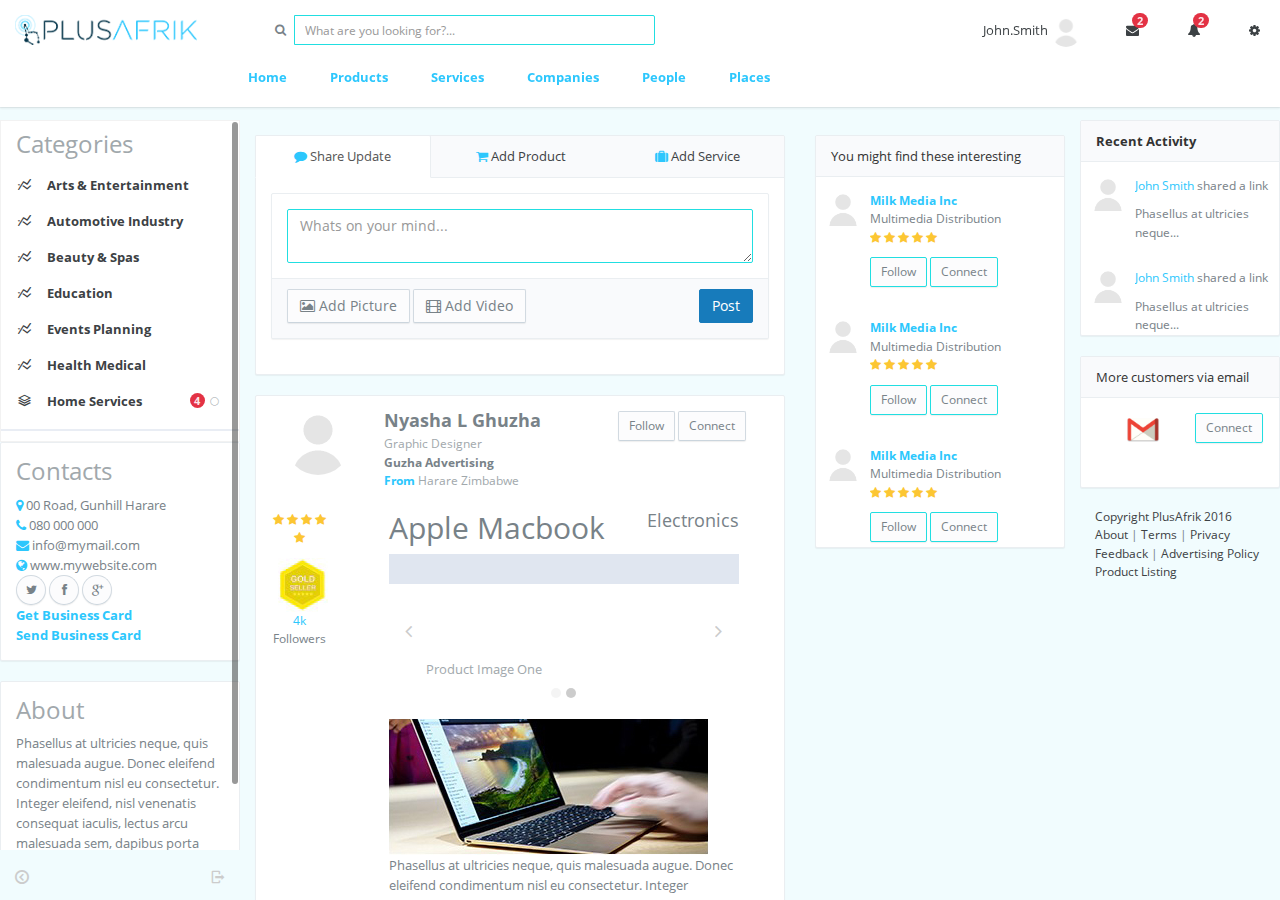
<file: index.html>
<!DOCTYPE html>
<html lang="en" class="app bg-light">
<head>
  <meta charset="utf-8" />
  <title>Plus Afrik</title>
  <meta name="description" content="" />
  <meta name="viewport" content="width=device-width, initial-scale=1, maximum-scale=1" />
  <link rel="stylesheet" href="css/bootstrap.css" type="text/css" />
  <link rel="stylesheet" href="css/animate.css" type="text/css" />
  <link rel="stylesheet" href="css/font-awesome.min.css" type="text/css" />
  <link rel="stylesheet" href="css/icon.css" type="text/css" />
  <link rel="stylesheet" href="css/font.css" type="text/css" />
  <link rel="stylesheet" href="css/app.css" type="text/css" />
    <!--[if lt IE 9]>
    <script src="js/ie/html5shiv.js"></script>
    <script src="js/ie/respond.min.js"></script>
    <script src="js/ie/excanvas.js"></script>
  <![endif]-->
</head>
<body class="">
  <section class="vbox">
    <header class="bg-white header header-md navbar navbar-fixed-top navbar-fixed-top-md box-shadow">
      <div class="row">
        <div class="col-sm-12">
          <div class="navbar-header aside-md">
            <a class="btn btn-link visible-xs" data-toggle="class:nav-off-screen" data-target="#nav">
              <i class="fa fa-bars"></i>
            </a>
            <a href="index.html" class="navbar-brand">
              <img src="images/logo.png" class="m-r-sm" alt="scale">
            </a>
            <a class="btn btn-link visible-xs" data-toggle="dropdown" data-target=".user">
              <i class="fa fa-cog"></i>
            </a>
          </div>
          <!--search-->

              <form class="navbar-form navbar-left input-s-xl m-t m-l-n-xs hidden-xs" role="search">
                <div class="form-group">
                  <div class="col-sm-12">
                    <div class="input-group">
                      <span class="input-group-btn">
                        <button type="submit" class="btn btn-sm bg-white b-white btn-icon"><i class="fa fa-search"></i></button>
                      </span>
                      <input type="text" class="form-control input-sm b-info" placeholder="What are you looking for?...">
                    </div>
                  </div>
                </div>
              </form>

          <!--/search-->
          <ul class="nav navbar-nav navbar-right m-n hidden-xs nav-user user">
            <!--profile-->
            <li class="hidden-xs">
              <a href="#" class="dropdown-toggle" data-toggle="dropdown">
                John.Smith
                <span class="thumb-sm avatar">
                  <img src="images/a0.png" alt="...">
                </span>
              </a>
            </li>
            <!--/profile-->
            <!--messages-->
            <li class="hidden-xs">
              <a href="#" class="dropdown-toggle" data-toggle="dropdown">
                <i class="fa fa-envelope"></i>
                <span class="badge badge-sm up bg-danger count">2</span>
              </a>
              <section class="dropdown-menu aside-xl animated fadeInRight">
                <section class="panel bg-white">
                  <div class="panel-heading b-light bg-light">
                    <strong>You have <span class="count">2</span> messages</strong>
                  </div>
                  <div class="list-group list-group-alt">
                    <a href="#" class="media list-group-item">
                      <span class="pull-left thumb-sm">
                        <img src="images/a0.png" alt="..." class="img-circle">
                      </span>
                      <span class="media-body block m-b-none">
                        Use awesome animate.css<br>
                        <small class="text-muted">10 minutes ago</small>
                      </span>
                    </a>
                    <a href="#" class="media list-group-item">
                      <span class="media-body block m-b-none">
                        1.0 initial released<br>
                        <small class="text-muted">1 hour ago</small>
                      </span>
                    </a>
                  </div>
                  <div class="panel-footer text-sm">
                    <a href="#" class="pull-right"><i class="fa fa-cog"></i></a>
                    <a href="#notes" data-toggle="class:show animated fadeInRight">See all the notifications</a>
                  </div>
                </section>
              </section>
            </li>
            <!--/messages-->
            <!--notifications-->
            <li class="hidden-xs">
              <a href="#" class="dropdown-toggle" data-toggle="dropdown">
                <i class="fa fa-bell"></i>
                <span class="badge badge-sm up bg-danger count">2</span>
              </a>
              <section class="dropdown-menu aside-xl animated fadeInRight">
                <section class="panel bg-white">
                  <div class="panel-heading b-light bg-light">
                    <strong>You have <span class="count">2</span> notifications</strong>
                  </div>
                  <div class="list-group list-group-alt">
                    <a href="#" class="media list-group-item">
                      <span class="pull-left thumb-sm">
                        <img src="images/a0.png" alt="..." class="img-circle">
                      </span>
                      <span class="media-body block m-b-none">
                        Use awesome animate.css<br>
                        <small class="text-muted">10 minutes ago</small>
                      </span>
                    </a>
                    <a href="#" class="media list-group-item">
                      <span class="media-body block m-b-none">
                        1.0 initial released<br>
                        <small class="text-muted">1 hour ago</small>
                      </span>
                    </a>
                  </div>
                  <div class="panel-footer text-sm">
                    <a href="#" class="pull-right"><i class="fa fa-cog"></i></a>
                    <a href="#notes" data-toggle="class:show animated fadeInRight">See all the notifications</a>
                  </div>
                </section>
              </section>
            </li>
            <!--notifications-->
            <!--settings-->
            <li class="dropdown">
              <a href="#" class="dropdown-toggle" data-toggle="dropdown">
                <i class="fa fa-cog"></i>
                <!-- <span class="badge badge-sm up bg-danger count">2</span> -->
              </a>
              <ul class="dropdown-menu animated fadeInRight">
                <li>
                  <a href="#">Profile</a>
                </li>
                <li>
                  <a href="#">
                    <span class="badge bg-danger pull-right">3</span>
                    Notifications
                  </a>
                </li>
                <li class="divider"></li>
                <li>
                  <a href="modal.lockme.html" data-toggle="ajaxModal" >Logout</a>
                </li>
              </ul>
            </li>
            <!--/settings-->
          </ul>
        </div>
      </div>
      <!-- main menu -->
      <div class="row">
        <div class="col-sm-12 m-b-md">
          <div class="col-sm-2"></div>
          <div class="col-sm-6">
            <a href="#" class="m-md"><span class="text-info font-bold">Home</span></a>
            <a href="#" class="m-md"><span class="text-info font-bold">Products</span></a>
            <a href="#" class="m-md"><span class="text-info font-bold">Services</span></a>
            <a href="#" class="m-md"><span class="text-info font-bold">Companies</span></a>
            <a href="#" class="m-md"><span class="text-info font-bold">People</span></a>
            <a href="#" class="m-md"><span class="text-info font-bold">Places</span></a>
          </div>
        </div>
      </div>
      <!-- /main menu -->
    </header>

    <section>
      <section class="hbox stretch">
        <!-- categories menu -->
        <aside class="aside-md" id="nav">
          <section class="vbox">
            <section class="w-f scrollable">
              <!-- nav -->
              <div class=slim-scroll data-height=auto data-disable-fade-out=true data-distance=0 data-size=10px data-railOpacity=0.2>
                <!-- nav -->
                <nav class="nav-primary hidden-xs b bg-white">
                  <div class="text-muted h3 hidden-nav-xs padder m-t-sm m-b-sm">Categories</div>
                  <ul class="nav nav-main" data-ride="collapse">
                    <li >
                      <a href="index.html" class="auto">
                        <i class="i i-statistics icon">
                        </i>
                        <span class="font-bold">Arts & Entertainment</span>
                      </a>
                    </li>
                    <li >
                      <a href="index.html" class="auto">
                        <i class="i i-statistics icon">
                        </i>
                        <span class="font-bold">Automotive Industry</span>
                      </a>
                    </li>
                    <li >
                      <a href="index.html" class="auto">
                        <i class="i i-statistics icon">
                        </i>
                        <span class="font-bold">Beauty & Spas</span>
                      </a>
                    </li>
                    <li >
                      <a href="index.html" class="auto">
                        <i class="i i-statistics icon">
                        </i>
                        <span class="font-bold">Education</span>
                      </a>
                    </li>
                    <li >
                      <a href="index.html" class="auto">
                        <i class="i i-statistics icon">
                        </i>
                        <span class="font-bold">Events Planning</span>
                      </a>
                    </li>
                    <li >
                      <a href="index.html" class="auto">
                        <i class="i i-statistics icon">
                        </i>
                        <span class="font-bold">Health Medical</span>
                      </a>
                    </li>
                    <li >
                      <a href="#" class="auto">
                        <span class="pull-right text-muted">
                          <i class="i i-circle-sm-o text"></i>
                          <i class="i i-circle-sm text-active"></i>
                        </span>
                        <b class="badge bg-danger pull-right">4</b>
                        <i class="i i-stack icon">
                        </i>
                        <span class="font-bold">Home Services</span>
                      </a>
                      <ul class="nav dk">
                        <li >
                          <a href="index.html" class="auto">
                            <i class="i i-dot"></i>
                            <span>Sub-option</span>
                          </a>
                        </li>
                        <li  class="active">
                          <a href="index.html" class="auto">
                            <i class="i i-dot"></i>
                            <span>Sub-option</span>
                          </a>
                        </li>
                        <li >
                          <a href="index.html" class="auto">
                            <i class="i i-dot"></i>
                            <span>Sub-option</span>
                          </a>
                        </li>
                        <li >
                          <a href="index.html" class="auto">
                            <i class="i i-dot"></i>
                            <span>Sub-option</span>
                          </a>
                        </li>
                      </ul>
                    </li>
                  </ul>
                  <div class="line dk hidden-nav-xs"></div>
                </nav>
                <!-- / nav -->
                <!-- contact details -->
                <section class="panel panel-default">
                  <div class="panel-body">
                    <div class="text-muted m-b-sm h3">Contacts</div>
                    <div class="block"><i class="fa fa-map-marker text-info"></i></i> 00 Road, Gunhill Harare</div>
                    <div class="block"><i class="fa fa-phone text-info"></i> 080 000 000</div>
                    <div class="block"><i class="fa fa-envelope text-info"></i> info@mymail.com</div>
                    <div class="block"><i class="fa fa-globe text-info"></i> www.mywebsite.com</div>

                    <div id="social-buttons m-lg">
                      <a href="#" class="btn btn-rounded btn-sm btn-icon btn-default"><i class="fa fa-twitter"></i></a>
                      <a href="#" class="btn btn-rounded btn-sm btn-icon btn-default"><i class="fa fa-facebook"></i></a>
                      <a href="#" class="btn btn-rounded btn-sm btn-icon btn-default"><i class="fa fa-google-plus"></i></a>
                    </div>
                    <div class="block"><a href="#"><span class="text-info font-bold">Get Business Card</span></a></div>
                    <div class="block"><a href="#"><span class="text-info font-bold">Send Business Card</span></a></div>
                  </div>
                </section>
                <!-- /contact details -->
                <!-- about details -->
                <section class="panel panel-default">
                  <div class="panel-body">
                    <div class="text-muted m-b-sm h3">About</div>
                    <p>
                      Phasellus at ultricies neque, quis malesuada augue. Donec eleifend condimentum nisl eu consectetur. Integer eleifend, nisl venenatis consequat iaculis, lectus arcu malesuada sem, dapibus porta quam lacus eu neque
                      <small><a href="#"><span class="text-info font-bold">View more</span></a></small>
                    </p>
                  </div>
                </section>
                <!-- /about details -->
              </div>
              <!-- / nav -->
            </section>

            <footer class="footer hidden-xs no-padder text-center-nav-xs">
              <a href="modal.lockme.html" data-toggle="ajaxModal" class="btn btn-icon icon-muted btn-inactive pull-right m-l-xs m-r-xs hidden-nav-xs">
                <i class="i i-logout"></i>
              </a>
              <a href="#nav" data-toggle="class:nav-xs" class="btn btn-icon icon-muted btn-inactive m-l-xs m-r-xs">
                <i class="i i-circleleft text"></i>
                <i class="i i-circleright text-active"></i>
              </a>
            </footer>
          </section>
        </aside>
        <!-- /categories menu -->

        <!-- main content area -->
        <section id="content">
          <section class="hbox stretch">
            <!--main content-->
            <section class="">
              <section class="vbox">
                <section class="scrollable wrapper">
                  <!-- <div class=slim-scroll data-height=auto data-disable-fade-out=true data-distance=0 data-size=10px data-railOpacity=0.2> -->
                    <div class="row">
                      <!--posts-->
                      <div class="col-sm-8">
                        <section class="panel panel-default">
                          <header class="panel-heading bg-light">
                            <ul class="nav nav-tabs nav-justified">
                              <li class="active"><a href="#share-update" data-toggle="tab"><i class="fa fa-comment text-info"></i> Share Update</a></li>
                              <li class=""><a href="#add-product" data-toggle="tab"><i class="fa fa-shopping-cart text-info"></i> Add Product</a></li>
                              <li class=""><a href="#add-service" data-toggle="tab"><i class="fa fa-suitcase text-info"></i> Add Service</a></li>
                            </ul>
                          </header>
                          <div class="panel-body">
                            <div class="tab-content">
                              <!--share update-->
                              <div class="tab-pane fade active in" id="share-update">
                                <section class="panel panel-default">
                                  <form>
                                    <section class="panel-body">
                                      <div class="row">
                                        <div class="form-group">
                                          <div class="col-sm-12">
                                            <textarea class="form-control col-sm-12 b-info" name="" placeholder="Whats on your mind..."></textarea>
                                          </div>
                                        </div>
                                      </div>
                                    </section>
                                    <footer class="panel-footer">
                                      <div class="row">
                                        <div class="col-sm-8">
                                          <div class="doc-buttons">
                                            <a href="#" class="btn btn-default"><i class="fa fa-picture-o"></i> Add Picture</a>
                                            <a href="#" class="btn btn-default"><i class="fa fa-film"></i> Add Video</a>
                                          </div>
                                        </div>
                                        <div class="col-sm-4"><button type="submit" id="submit" class="btn btn-primary pull-right">Post</button></div>

                                      </div>

                                    </footer>
                                  </form>
                                </section>
                              </div>
                              <!--add product-->
                              <div class="tab-pane fade" id="add-product">
                                <section class="panel panel-default">
                                  <form>
                                    <section class="panel-body">
                                      <div class="row">
                                        <div class="form-group">
                                          <div class="col-sm-12">
                                            <label>What are you selling?</label>
                                            <input type="text" class="form-control" name="product-name" placeholder="" value="">
                                          </div>
                                        </div>
                                        <div class="form-group">
                                          <div class="col-sm-12">
                                            <label>How much?</label>
                                            <div class="input-group m-b">
                                              <span class="input-group-addon">$</span>
                                              <input type="text" class="form-control" name="price" placeholder="">
                                            </div>
                                          </div>
                                        </div>
                                        <div class="form-group">
                                          <div class="col-sm-12">
                                            <label>Product Description</label>
                                            <textarea class="form-control" name="description"> </textarea>
                                          </div>
                                        </div>
                                      </div>
                                    </section>
                                    <footer class="panel-footer">
                                      <div class="row">
                                        <div class="col-sm-8">
                                          <div class="doc-buttons">
                                            <a href="#" class="btn btn-default"><i class="fa fa-picture-o"></i> Add Picture</a>
                                            <a href="#" class="btn btn-default"><i class="fa fa-film"></i> Add Video</a>
                                          </div>
                                        </div>
                                        <div class="col-sm-4"><button type="submit" id="submit" class="btn btn-primary pull-right">Post</button></div>

                                      </div>

                                    </footer>
                                  </form>
                                </section>
                              </div>
                              <!--add service-->
                              <div class="tab-pane fade" id="add-service">
                                <section class="panel panel-default">
                                  <form>
                                    <section class="panel-body">
                                      <div class="row">
                                        <div class="form-group">
                                          <div class="row">
                                            <div class="col-sm-12">
                                              <div class="col-sm-6">
                                                <label>What are you selling?</label>
                                                <input type="text" class="form-control" name="product-name" placeholder="" value="">
                                              </div>
                                              <div class="col-sm-6">
                                                <label>Category</label>
                                                <select name="category" class="form-control">
                                                  <option value=''></option>
                                                  <option value="1">Clothing</option>
                                                  <option value="2">Electronic</option>
                                                </select>
                                              </div>
                                            </div>
                                          </div>
                                        </div>
                                        <div class="form-group">
                                          <div class="row">
                                            <div class="col-sm-12">
                                              <div class="col-sm-6">
                                                <label>Rate</label>
                                                <div class="row">
                                                  <div class="col-sm-6">
                                                    <input type="text" class="form-control" name="rate" placeholder="" value="">
                                                  </div>
                                                  <div class="col-sm-6">
                                                    <select name="rate-1" class="form-control">
                                                      <option value=''></option>
                                                      <option value="1">Hour</option>
                                                      <option value="2">Daily</option>
                                                      <option value="3">Weekly</option>
                                                    </select>
                                                  </div>
                                                </div>
                                              </div>
                                            </div>
                                          </div>
                                        </div>
                                        <div class="form-group">
                                          <div class="col-sm-12">
                                            <label>Service Description</label>
                                            <textarea class="form-control" name="description"> </textarea>
                                          </div>
                                        </div>
                                      </div>
                                    </section>
                                    <footer class="panel-footer">
                                      <div class="row">
                                        <div class="col-sm-8">
                                          <div class="doc-buttons">
                                            <a href="#" class="btn btn-default"><i class="fa fa-picture-o"></i> Add Picture</a>
                                            <a href="#" class="btn btn-default"><i class="fa fa-film"></i> Add Video</a>
                                          </div>
                                        </div>
                                        <div class="col-sm-4"><button type="submit" id="submit" class="btn btn-primary pull-right">Post</button></div>

                                      </div>

                                    </footer>
                                  </form>
                                </section>
                              </div>
                            </div>
                          </div>
                        </section>
                        <!--product posts-->
                        <section class="panel panel-default">
                          <section class="panel-body m-b-lg">
                            <div class="row m-b-md">
                              <div class="col-sm-12">
                                <div class="col-sm-2">
                                  <div class="thumb-md avatar">
                                    <img src="images/a5.png" class="">
                                  </div>
                                </div>
                                <div class="col-sm-6">
                                  <div class="col-sm-12">
                                    <div class="h4 m-b-xs font-bold text-lt">Nyasha L Ghuzha</div>
                                    <small class="text-muted block">Graphic Designer</small>
                                    <small class="font-bold block">Guzha Advertising</small>
                                    <small class="text-muted block"><span class="text-info font-bold">From</span> Harare Zimbabwe</small>
                                  </div>
                                </div>
                                <div class="col-sm-4">
                                  <div class="doc-buttons">
                                    <a href="#" class="btn btn-sm btn-default">Follow</a>
                                    <a href="#" class="btn btn-sm btn-default">Connect</a>
                                    <!-- <a href="#" class="btn btn-sm btn-default">Business Card</a> -->
                                  </div>
                                </div>
                              </div>
                            </div>

                            <div class="row m-b-md">
                              <div class="col-sm-2 m-n text-center">
                                <!--rating-->
                                <small class="block m-b-sm">
                                  <span class="text-warning"><i class="fa fa-star"></i></span>
                                  <span class="text-warning"><i class="fa fa-star"></i></span>
                                  <span class="text-warning"><i class="fa fa-star"></i></span>
                                  <span class="text-warning"><i class="fa fa-star"></i></span>
                                  <span class="text-warning"><i class="fa fa-star"></i></span>
                                </small>
                                <div class="thumb-md">
                                  <img src="images/gold_supplier.jpg" class="">
                                </div>
                                <small class="block"><span class="text-info">4k</span> Followers</small>
                              </div>
                              <div class="col-sm-10">
                                <div class="col-sm-12">
                                  <!--product name category-->
                                  <div class="col-sm-8 m-b-sm">
                                    <span class="h2">Apple Macbook</span>
                                  </div>
                                  <div class="col-sm-4 m-b-sm">
                                    <span class="h4 pull-right">Electronics</span>
                                  </div>
                                  <!--carousel-->
                                  <div class="col-sm-12">
                                    <section class="m-b-sm">
                                      <div class="carousel auto slide" id="c-fade">
                                          <ol class="carousel-indicators out">
                                            <li data-target="#c-fade" data-slide-to="0" class="active"></li>
                                            <li data-target="#c-fade" data-slide-to="1" class=""></li>
                                          </ol>
                                          <div class="carousel-inner">
                                            <div class="item bg-light dker wrapper active text-center">
                                              <div class="col-sm-6">
                                                <span class="h2"><i class="fa fa-clock-o fa-2x m-t text-white"></i></span>
                                                <p class="text-muted m-t m-b-lg">Product Image One</p>
                                              </div>
                                            </div>
                                            <!-- <div class="item bg-light dk wrapper text-center">
                                              <span class="h2"><i class="fa fa-file-o fa-2x m-t text-white"></i></span>
                                              <p class="text-muted m-t m-b-lg">Product Image Two</p>
                                            </div> -->
                                          </div>
                                          <a class="left carousel-control" href="#c-fade" data-slide="prev">
                                            <i class="fa fa-angle-left"></i>
                                          </a>
                                          <a class="right carousel-control" href="#c-fade" data-slide="next">
                                            <i class="fa fa-angle-right"></i>
                                          </a>
                                      </div>
                                    </section>
                                  </div>
                                  <!--product image-->
                                  <div class="col-sm-12">
                                    <div class="img-responsive">
                                      <img src="./images/apple_mac.jpg" class="">
                                    </div>
                                    <p>
                                      Phasellus at ultricies neque, quis malesuada augue. Donec eleifend condimentum nisl eu consectetur. Integer eleifend, nisl venenatis consequat iaculis, lectus arcu malesuada sem, dapibus porta quam lacus eu neque.Phasellus at ultricies neque, quis malesuada augue. Donec eleifend condimentum nisl eu consectetur. Integer eleifend, nisl venenatis consequat iaculis, lectus arcu malesuada sem, dapibus porta quam lacus eu neque.
                                    </p>
                                    <div class="doc-buttons">
                                      <a href="#" class="btn btn-sm btn-default"><i class="fa fa-heart text-info"></i> Like</a>
                                      <a href="#" class="btn btn-sm btn-default"><i class="fa fa-shopping-cart"></i> Buy</a>
                                      <a href="#" class="btn btn-sm btn-default"><i class="fa fa-users"></i> Share</a>
                                      <a href="#" class="btn btn-sm btn-default"><i class="fa fa-download"></i> Save</a>
                                      <a href="#" class="btn btn-sm btn-default"><i class="fa fa-warning"></i> Report</a>
                                    </div>
                                  </div>
                                </div>
                              </div>
                            </div>

                          </section>
                          <footer class="panel-footer">
                            <!-- chat form -->
                            <article class="chat-item" id="chat-form">
                              <section class="chat-body">
                                <form action="" class="m-b-none">
                                  <div class="input-group">
                                    <input type="text" class="form-control" placeholder="Say something">
                                    <span class="input-group-btn">
                                      <button class="btn btn-default" type="button">SEND</button>
                                    </span>
                                  </div>
                                </form>
                              </section>
                            </article>
                          </footer>
                        </section>
                      </div>
                      <!--/posts-->
                      <!--interesting-->
                      <div class="col-sm-4">
                        <section class="panel panel-default">
                          <header class="panel-heading">
                            You might find these interesting
                          </header>
                          <article class="media m-l-sm">
                            <span class="pull-left thumb-sm"><img src="images/a2.png"></span>
                            <div class="media-body">
                              <small class="block"><a href="#" class=" font-bold text-info">Milk Media Inc</a></small>
                              <small class="block">Multimedia Distribution</small>
                              <small class="block m-b-sm">
                                <span class="text-warning"><i class="fa fa-star"></i></span>
                                <span class="text-warning"><i class="fa fa-star"></i></span>
                                <span class="text-warning"><i class="fa fa-star"></i></span>
                                <span class="text-warning"><i class="fa fa-star"></i></span>
                                <span class="text-warning"><i class="fa fa-star"></i></span>
                              </small>
                              <div class="doc-buttons">
                                <a href="#" class="btn btn-sm btn-default b-info">Follow</a>
                                <a href="#" class="btn btn-sm btn-default b-info">Connect</a>
                              </div>
                            </div>
                          </article>
                          <div class="line pull-in"></div>
                          <article class="media m-l-sm">
                            <span class="pull-left thumb-sm"><img src="images/a2.png"></span>
                            <div class="media-body">
                              <small class="block"><a href="#" class=" font-bold text-info">Milk Media Inc</a></small>
                              <small class="block">Multimedia Distribution</small>
                              <small class="block m-b-sm">
                                <span class="text-warning"><i class="fa fa-star"></i></span>
                                <span class="text-warning"><i class="fa fa-star"></i></span>
                                <span class="text-warning"><i class="fa fa-star"></i></span>
                                <span class="text-warning"><i class="fa fa-star"></i></span>
                                <span class="text-warning"><i class="fa fa-star"></i></span>
                              </small>
                              <div class="doc-buttons">
                                <a href="#" class="btn btn-sm btn-default b-info">Follow</a>
                                <a href="#" class="btn btn-sm btn-default b-info">Connect</a>
                              </div>
                            </div>
                          </article>
                          <div class="line pull-in"></div>
                          <article class="media m-l-sm">
                            <span class="pull-left thumb-sm"><img src="images/a2.png"></span>
                            <div class="media-body">
                              <small class="block"><a href="#" class=" font-bold text-info">Milk Media Inc</a></small>
                              <small class="block">Multimedia Distribution</small>
                              <small class="block m-b-sm">
                                <span class="text-warning"><i class="fa fa-star"></i></span>
                                <span class="text-warning"><i class="fa fa-star"></i></span>
                                <span class="text-warning"><i class="fa fa-star"></i></span>
                                <span class="text-warning"><i class="fa fa-star"></i></span>
                                <span class="text-warning"><i class="fa fa-star"></i></span>
                              </small>
                              <div class="doc-buttons">
                                <a href="#" class="btn btn-sm btn-default b-info">Follow</a>
                                <a href="#" class="btn btn-sm btn-default b-info">Connect</a>
                              </div>
                            </div>
                          </article>
                        </section>
                      </div>
                      <!--/interesting-->
                    </div>
                  <!-- </div> -->
                </section>
              </section>
            </section>
            <!--right side-->
            <aside class="aside hidden-xs">
              <section class="vbox">
                <section class="w-f scrollable m-r">
                  <!--recent activity-->
                    <section class="panel panel-default">
                      <header class="panel-heading font-bold">
                        Recent Activity
                      </header>
                      <article class="media m-l-sm">
                        <span class="pull-left thumb-sm"><img src="images/a2.png"></span>
                        <div class="media-body">
                          <small class="block"><a href="#" class="text-info">John Smith</a> shared a link</small>
                          <small class="block m-t-sm">Phasellus at ultricies neque...</small>
                        </div>
                      </article>
                      <div class="line pull-in"></div>
                      <article class="media m-l-sm">
                        <span class="pull-left thumb-sm"><img src="images/a2.png"></span>
                        <div class="media-body">
                          <small class="block"><a href="#" class="text-info">John Smith</a> shared a link</small>
                          <small class="block m-t-sm">Phasellus at ultricies neque...</small>
                        </div>
                      </article>
                    </section>

                    <section class="panel panel-default">
                      <header class="panel-heading">
                        More customers via email
                      </header>
                      <div class="panel-body">
                        <div class="m-b-md col-sm-12">
                          <div class="col-sm-6">
                            <div class="thumb-sm">
                              <img class="pull-left" src="images/icons/gmail_icon.png">
                            </div>
                          </div>
                          <div class="col-sm-6">
                            <a href="#" class="btn btn-default btn-sm b-info">Connect</a>
                          </div>
                        </div>
                      </div>
                    </section>

                    <footer class="footer hidden-xs text-center-nav-xs">
                      <small class="block"><a href="#">Copyright PlusAfrik 2016</a></small>
                      <small class="block"><a href="#">About</a> | <a href="#">Terms</a> | <a href="#">Privacy</a></small>
                      <small class="block"><a href="#">Feedback</a> | <a href="#">Advertising Policy</a></small>
                      <small class="block"><a href="#">Product Listing</a></small>
                    </footer>
                </section>
              </section>
            </aside>
          </section>

          <a href="#" class="hide nav-off-screen-block" data-toggle="class:nav-off-screen" data-target="#nav"></a>
        </section>
        <!-- /main content area -->
      </section>

    </section>
  </section>
  <script src="js/jquery.min.js"></script>
  <!-- Bootstrap -->
  <script src="js/bootstrap.js"></script>
  <!-- App -->
  <script src="js/app.js"></script>
  <script src="js/slimscroll/jquery.slimscroll.min.js"></script>
  <script src="js/app.plugin.js"></script>
  <script src="js/rating/star.rating.js"></script>
</body>
</html>
</file>
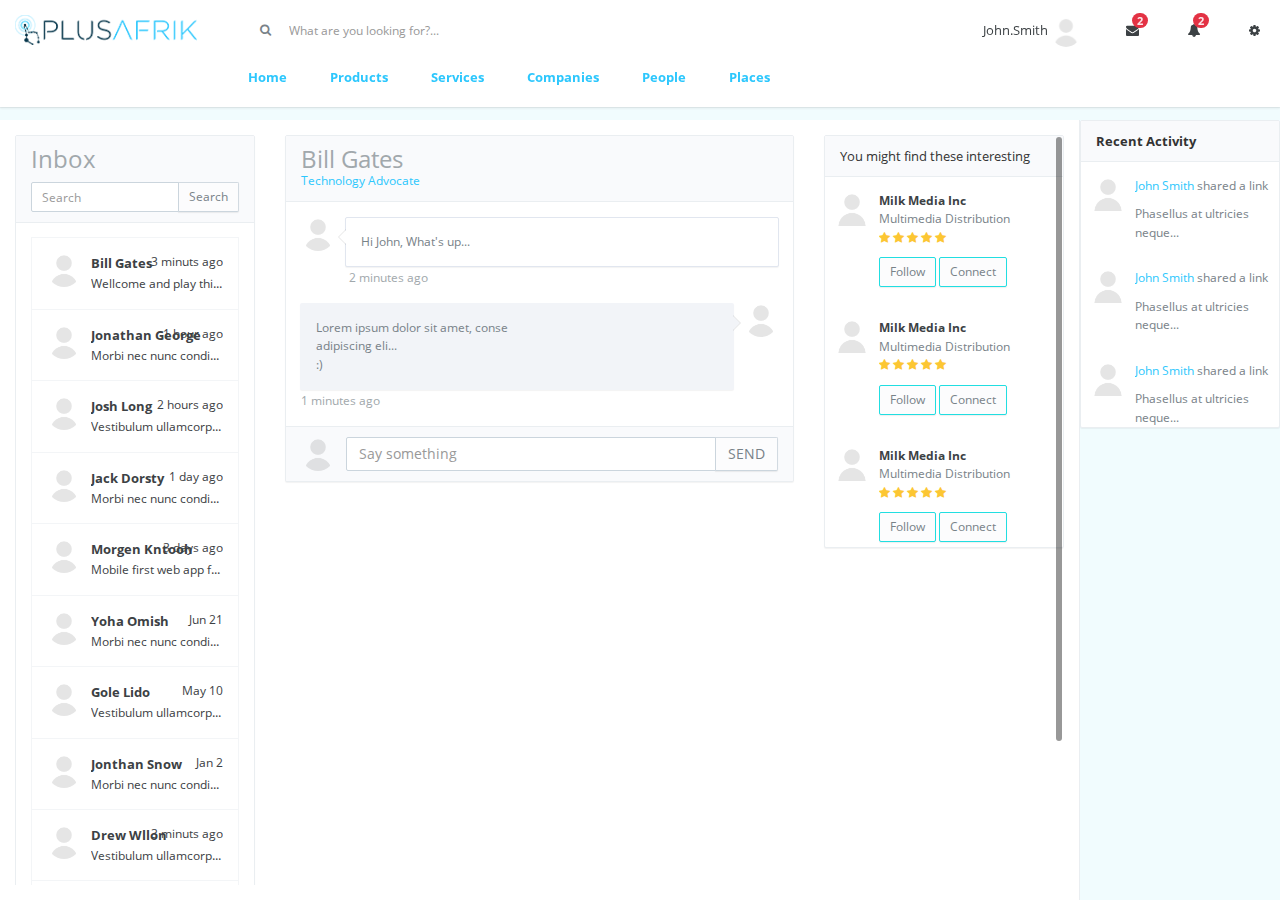
<file: index_mail.html>
<!DOCTYPE html>
<html lang="en" class="app bg-light">
<head>  
  <meta charset="utf-8" />
  <title>Plus Afrik</title>
  <meta name="description" content=""/>
  <meta name="viewport" content="width=device-width, initial-scale=1, maximum-scale=1" /> 
  <link rel="stylesheet" href="css/bootstrap.css" type="text/css" />
  <link rel="stylesheet" href="css/animate.css" type="text/css" />
  <link rel="stylesheet" href="css/font-awesome.min.css" type="text/css" />
  <link rel="stylesheet" href="css/icon.css" type="text/css" />
  <link rel="stylesheet" href="css/font.css" type="text/css" />
  <link rel="stylesheet" href="css/app.css" type="text/css" />  
    <!--[if lt IE 9]>
    <script src="js/ie/html5shiv.js"></script>
    <script src="js/ie/respond.min.js"></script>
    <script src="js/ie/excanvas.js"></script>
  <![endif]-->
</head>
<body class="">
  <section class="vbox">
    <header class="bg-white header header-md navbar navbar-fixed-top navbar-fixed-top-md box-shadow">
      <div class="row">
        <div class="col-sm-12">
          <div class="navbar-header aside-md">
            <a class="btn btn-link visible-xs" data-toggle="class:nav-off-screen" data-target="#nav">
              <i class="fa fa-bars"></i>
            </a>
            <a href="index.html" class="navbar-brand">
              <img src="images/logo.png" class="m-r-sm" alt="scale">
            </a>
            <a class="btn btn-link visible-xs" data-toggle="dropdown" data-target=".user">
              <i class="fa fa-cog"></i>
            </a>
          </div>
          <!--search-->
          <form class="navbar-form navbar-left input-s-lg m-t m-l-n-xs hidden-xs" role="search">
            <div class="form-group">
              <div class="input-group">
                <span class="input-group-btn">
                  <button type="submit" class="btn btn-sm bg-white b-white btn-icon"><i class="fa fa-search"></i></button>
                </span>
                <input type="text" class="form-control input-sm no-border" placeholder="What are you looking for?...">
              </div>
            </div>
          </form>
          <!--/search-->
          <ul class="nav navbar-nav navbar-right m-n hidden-xs nav-user user">
            <!--profile-->
            <li class="hidden-xs">
              <a href="#" class="dropdown-toggle" data-toggle="dropdown">
                John.Smith 
                <span class="thumb-sm avatar">
                  <img src="images/a0.png" alt="...">
                </span>                
              </a>
            </li>
            <!--/profile-->
            <!--messages-->
            <li class="hidden-xs">
              <a href="#" class="dropdown-toggle" data-toggle="dropdown">
                <i class="fa fa-envelope"></i>
                <span class="badge badge-sm up bg-danger count">2</span>
              </a>
              <section class="dropdown-menu aside-xl animated fadeInRight">
                <section class="panel bg-white">
                  <div class="panel-heading b-light bg-light">
                    <strong>You have <span class="count">2</span> messages</strong>
                  </div>
                  <div class="list-group list-group-alt">
                    <a href="#" class="media list-group-item">
                      <span class="pull-left thumb-sm">
                        <img src="images/a0.png" alt="..." class="img-circle">
                      </span>
                      <span class="media-body block m-b-none">
                        Use awesome animate.css<br>
                        <small class="text-muted">10 minutes ago</small>
                      </span>
                    </a>
                    <a href="#" class="media list-group-item">
                      <span class="media-body block m-b-none">
                        1.0 initial released<br>
                        <small class="text-muted">1 hour ago</small>
                      </span>
                    </a>
                  </div>
                  <div class="panel-footer text-sm">
                    <a href="#" class="pull-right"><i class="fa fa-cog"></i></a>
                    <a href="#notes" data-toggle="class:show animated fadeInRight">See all the notifications</a>
                  </div>
                </section>
              </section>
            </li>
            <!--/messages-->
            <!--notifications-->
            <li class="hidden-xs">
              <a href="#" class="dropdown-toggle" data-toggle="dropdown">
                <i class="fa fa-bell"></i>
                <span class="badge badge-sm up bg-danger count">2</span>
              </a>
              <section class="dropdown-menu aside-xl animated fadeInRight">
                <section class="panel bg-white">
                  <div class="panel-heading b-light bg-light">
                    <strong>You have <span class="count">2</span> notifications</strong>
                  </div>
                  <div class="list-group list-group-alt">
                    <a href="#" class="media list-group-item">
                      <span class="pull-left thumb-sm">
                        <img src="images/a0.png" alt="..." class="img-circle">
                      </span>
                      <span class="media-body block m-b-none">
                        Use awesome animate.css<br>
                        <small class="text-muted">10 minutes ago</small>
                      </span>
                    </a>
                    <a href="#" class="media list-group-item">
                      <span class="media-body block m-b-none">
                        1.0 initial released<br>
                        <small class="text-muted">1 hour ago</small>
                      </span>
                    </a>
                  </div>
                  <div class="panel-footer text-sm">
                    <a href="#" class="pull-right"><i class="fa fa-cog"></i></a>
                    <a href="#notes" data-toggle="class:show animated fadeInRight">See all the notifications</a>
                  </div>
                </section>
              </section>
            </li>
            <!--notifications-->
            <!--settings-->
            <li class="dropdown">
              <a href="#" class="dropdown-toggle" data-toggle="dropdown">
                <i class="fa fa-cog"></i>
                <!-- <span class="badge badge-sm up bg-danger count">2</span> -->
              </a>
              <ul class="dropdown-menu animated fadeInRight">
                <li>
                  <a href="#">Profile</a>
                </li>
                <li>
                  <a href="#">
                    <span class="badge bg-danger pull-right">3</span>
                    Notifications
                  </a>
                </li>
                <li class="divider"></li>
                <li>
                  <a href="modal.lockme.html" data-toggle="ajaxModal" >Logout</a>
                </li>
              </ul>
            </li>
            <!--/settings-->
          </ul>
        </div>
      </div> 
      <!-- main menu -->
      <div class="row">
        <div class="col-sm-12 m-b-md">
          <div class="col-sm-2"></div>
          <div class="col-sm-6">
            <a href="#" class="m-md"><span class="text-info font-bold">Home</span></a>
            <a href="#" class="m-md"><span class="text-info font-bold">Products</span></a>
            <a href="#" class="m-md"><span class="text-info font-bold">Services</span></a>
            <a href="#" class="m-md"><span class="text-info font-bold">Companies</span></a>
            <a href="#" class="m-md"><span class="text-info font-bold">People</span></a>
            <a href="#" class="m-md"><span class="text-info font-bold">Places</span></a>
          </div>
        </div>
      </div>
      <!-- /main menu -->     
    </header>

    <section>
      <section class="hbox stretch">
        <!-- main content area -->
        <section id="content"> 
          <section class="hbox stretch">              
            <!--main content-->
            <section class="bg-white b-r">
              <section class="vbox">
                <section class="scrollable wrapper">
                  <div class=slim-scroll data-height=auto data-disable-fade-out=true data-distance=0 data-size=10px data-railOpacity=0.2>                    
                    <div class="row">
                      <div class="col-sm-3">     
                        <!-- Inbox list -->                
                        <section class="panel panel-default">
                          <header class="panel-heading">
                            <div class="text-muted m-b-sm h3">Inbox</div>
                            <div class="input-group text-sm">
                              <input type="text" class="input-sm form-control" placeholder="Search">
                              <div class="input-group-btn">
                                <button type="button" class="btn btn-sm btn-default">Search</button>
                              </div>
                            </div>
                          </header>
                          <div class="panel-body">                            
                            <ul class="list-group auto no-radius m-b-none m-t-n-xxs list-group-lg">
                              <li class="list-group-item">
                                <a href="#" class="thumb-sm pull-left m-r-sm">
                                  <img src="images/a0.png" class="img-circle">
                                </a>
                                <a href="#" class="clear text-ellipsis">
                                  <small class="pull-right">3 minuts ago</small>
                                  <strong class="block">Bill Gates</strong>
                                  <small>Wellcome and play this web application template  </small>
                                </a>
                              </li>
                              <li class="list-group-item">
                                <a href="#" class="thumb-sm pull-left m-r-sm">
                                  <img src="images/a1.png" class="img-circle">
                                </a>
                                <a href="#" class="clear text-ellipsis">
                                  <small class="pull-right">1 hour ago</small>
                                  <strong class="block">Jonathan George</strong>
                                  <small>Morbi nec nunc condimentum</small>
                                </a>
                              </li>
                              <li class="list-group-item">
                                <a href="#" class="thumb-sm pull-left m-r-sm">
                                  <img src="images/a2.png" class="img-circle">
                                </a>
                                <a href="#" class="clear text-ellipsis">
                                  <small class="pull-right">2 hours ago</small>
                                  <strong class="block">Josh Long</strong>
                                  <small>Vestibulum ullamcorper sodales nisi nec</small>
                                </a>
                              </li>
                              <li class="list-group-item">
                                <a href="#" class="thumb-sm pull-left m-r-sm">
                                  <img src="images/a3.png" class="img-circle">
                                </a>
                                <a href="#" class="clear text-ellipsis">
                                  <small class="pull-right">1 day ago</small>
                                  <strong class="block">Jack Dorsty</strong>
                                  <small>Morbi nec nunc condimentum</small>
                                </a>
                              </li>
                              <li class="list-group-item">
                                <a href="#" class="thumb-sm pull-left m-r-sm">
                                  <img src="images/a4.png" class="img-circle">
                                </a>
                                <a href="#" class="clear text-ellipsis">
                                  <small class="pull-right">3 days ago</small>
                                  <strong class="block">Morgen Kntooh</strong>
                                  <small>Mobile first web app for startup</small>
                                </a>
                              </li>
                              <li class="list-group-item">
                                <a href="#" class="thumb-sm pull-left m-r-sm">
                                  <img src="images/a5.png" class="img-circle">
                                </a>
                                <a href="#" class="clear text-ellipsis">
                                  <small class="pull-right">Jun 21</small>
                                  <strong class="block">Yoha Omish</strong>
                                  <small>Morbi nec nunc condimentum</small>
                                </a>
                              </li>
                              <li class="list-group-item">
                                <a href="#" class="thumb-sm pull-left m-r-sm">
                                  <img src="images/a6.png" class="img-circle">
                                </a>
                                <a href="#" class="clear text-ellipsis">
                                  <small class="pull-right">May 10</small>
                                  <strong class="block">Gole Lido</strong>
                                  <small>Vestibulum ullamcorper sodales nisi nec</small>
                                </a>
                              </li>
                              <li class="list-group-item">
                                <a href="#" class="thumb-sm pull-left m-r-sm">
                                  <img src="images/a7.png" class="img-circle">
                                </a>
                                <a href="#" class="clear text-ellipsis">
                                  <small class="pull-right">Jan 2</small>
                                  <strong class="block">Jonthan Snow</strong>
                                  <small>Morbi nec nunc condimentum</small>
                                </a>
                              </li>
                              <li class="list-group-item" href="#email-content" data-toggle="class:show">
                                <a href="#" class="thumb-sm pull-left m-r-sm">
                                  <img src="images/a8.png" class="img-circle">
                                </a>
                                <a href="#" class="clear text-ellipsis">
                                  <small class="pull-right">3 minuts ago</small>
                                  <strong class="block">Drew Wllon</strong>
                                  <small>Vestibulum ullamcorper sodales nisi nec sodales nisi nec sodales nisi nec</small>
                                </a>
                              </li>
                              <li class="list-group-item">
                                <a href="#" class="thumb-sm pull-left m-r-sm">
                                  <img src="images/a9.png" class="img-circle">
                                </a>
                                <a href="#" class="clear text-ellipsis">
                                  <small class="pull-right">1 hour ago</small>
                                  <strong class="block">Jonathan George</strong>
                                  <small>Morbi nec nunc condimentum</small>
                                </a>
                              </li>
                              <li class="list-group-item">
                                <a href="#" class="thumb-sm pull-left m-r-sm">
                                  <img src="images/a0.png" class="img-circle">
                                </a>
                                <a href="#" class="clear text-ellipsis">
                                  <small class="pull-right">2 hours ago</small>
                                  <strong class="block">Josh Long</strong>
                                  <small>Vestibulum ullamcorper sodales nisi nec</small>
                                </a>
                              </li>
                            </ul>
                          </div>
                        </section>
                        <!-- /inbox list --> 
                      </div>
                      <!--chats-->
                      <div class="col-sm-6">
                        <section class="panel panel-default">
                          <header class="panel-heading">
                            <div class="text-muted m-n h3">Bill Gates</div>
                            <small class="block text-info">Technology Advocate</small>
                          </header>
                          <section class="chat-list panel-body">
                            <article id="chat-id-1" class="chat-item left">
                              <a href="#" class="pull-left thumb-sm avatar"><img src="images/a2.png"></a>
                              <section class="chat-body">
                                <div class="panel b-light text-sm m-b-none">
                                  <div class="panel-body">
                                    <span class="arrow left"></span>
                                    <p class="m-b-none">Hi John, What's up...</p>
                                  </div>
                                </div>
                                <small class="text-muted"><i class="fa fa-ok text-success"></i> 2 minutes ago</small>
                              </section>
                            </article>
                            <article id="chat-id-1" class="chat-item right">
                              <a href="#" class="pull-right thumb-sm avatar"><img src="images/a3.png" class="img-circle"></a>
                              <section class="chat-body">                      
                                <div class="panel bg-light text-sm m-b-none">
                                  <div class="panel-body">
                                    <span class="arrow right"></span>
                                    <p class="m-b-none">Lorem ipsum dolor sit amet, conse <br>adipiscing eli...<br>:)</p>
                                  </div>
                                </div>
                                <small class="text-muted">1 minutes ago</small>
                              </section>
                            </article>                          
                          </section>
                          <footer class="panel-footer">
                            <!-- chat form -->
                            <article class="chat-item" id="chat-form">
                              <a class="pull-left thumb-sm avatar"><img src="images/a3.png" class="img-circle"></a>
                              <section class="chat-body">
                                <form action="" class="m-b-none">
                                  <div class="input-group">
                                    <input type="text" class="form-control" placeholder="Say something">
                                    <span class="input-group-btn">
                                      <button class="btn btn-default" type="button">SEND</button>
                                    </span>
                                  </div>
                                </form>
                              </section>
                            </article>
                          </footer>
                        </section>
                      </div>
                      <!--/posts-->
                      <!--interesting-->
                      <div class="col-sm-3">
                        <section class="panel panel-default">
                          <header class="panel-heading">                    
                            You might find these interesting
                          </header>
                          <article class="media m-l-sm">
                            <span class="pull-left thumb-sm"><img src="images/a2.png"></span>
                            <div class="media-body">
                              <small class="block"><a href="#" class=" font-bold text-info">Milk Media Inc</a></small>
                              <small class="block">Multimedia Distribution</small>
                              <small class="block m-b-sm">
                                <span class="text-warning"><i class="fa fa-star"></i></span>
                                <span class="text-warning"><i class="fa fa-star"></i></span>
                                <span class="text-warning"><i class="fa fa-star"></i></span>
                                <span class="text-warning"><i class="fa fa-star"></i></span>
                                <span class="text-warning"><i class="fa fa-star"></i></span>
                              </small>
                              <div class="doc-buttons">
                                <a href="#" class="btn btn-sm btn-default b-info">Follow</a>
                                <a href="#" class="btn btn-sm btn-default b-info">Connect</a>
                              </div>
                            </div>
                          </article>
                          <div class="line pull-in"></div>
                          <article class="media m-l-sm">
                            <span class="pull-left thumb-sm"><img src="images/a2.png"></span>
                            <div class="media-body">
                              <small class="block"><a href="#" class=" font-bold text-info">Milk Media Inc</a></small>
                              <small class="block">Multimedia Distribution</small>
                              <small class="block m-b-sm">
                                <span class="text-warning"><i class="fa fa-star"></i></span>
                                <span class="text-warning"><i class="fa fa-star"></i></span>
                                <span class="text-warning"><i class="fa fa-star"></i></span>
                                <span class="text-warning"><i class="fa fa-star"></i></span>
                                <span class="text-warning"><i class="fa fa-star"></i></span>
                              </small>
                              <div class="doc-buttons">
                                <a href="#" class="btn btn-sm btn-default b-info">Follow</a>
                                <a href="#" class="btn btn-sm btn-default b-info">Connect</a>
                              </div>
                            </div>
                          </article>
                          <div class="line pull-in"></div>
                          <article class="media m-l-sm">
                            <span class="pull-left thumb-sm"><img src="images/a2.png"></span>
                            <div class="media-body">
                              <small class="block"><a href="#" class=" font-bold text-info">Milk Media Inc</a></small>
                              <small class="block">Multimedia Distribution</small>
                              <small class="block m-b-sm">
                                <span class="text-warning"><i class="fa fa-star"></i></span>
                                <span class="text-warning"><i class="fa fa-star"></i></span>
                                <span class="text-warning"><i class="fa fa-star"></i></span>
                                <span class="text-warning"><i class="fa fa-star"></i></span>
                                <span class="text-warning"><i class="fa fa-star"></i></span>
                              </small>
                              <div class="doc-buttons">
                                <a href="#" class="btn btn-sm btn-default b-info">Follow</a>
                                <a href="#" class="btn btn-sm btn-default b-info">Connect</a>
                              </div>
                            </div>
                          </article>
                        </section>
                      </div>
                      <!--/interesting-->
                    </div>
                  </div>
                </section>
              </section>
            </section>
            <!--right side-->
            <aside class="aside hidden-xs">
              <section class="vbox">
                <section class="scrollable m-r">                  
                  <!--recent activity-->
                  <!-- <div class="col-sm-6"> -->
                    <section class="panel panel-default">
                      <header class="panel-heading font-bold">                    
                        Recent Activity
                      </header>
                      <article class="media m-l-sm">
                        <span class="pull-left thumb-sm"><img src="images/a2.png"></span>
                        <div class="media-body">
                          <small class="block"><a href="#" class="text-info">John Smith</a> shared a link</small>
                          <small class="block m-t-sm">Phasellus at ultricies neque...</small>
                        </div>
                      </article>
                      <div class="line pull-in"></div>
                      <article class="media m-l-sm">
                        <span class="pull-left thumb-sm"><img src="images/a2.png"></span>
                        <div class="media-body">
                          <small class="block"><a href="#" class="text-info">John Smith</a> shared a link</small>
                          <small class="block m-t-sm">Phasellus at ultricies neque...</small>
                        </div>
                      </article>
                      <div class="line pull-in"></div>
                      <article class="media m-l-sm">
                        <span class="pull-left thumb-sm"><img src="images/a2.png"></span>
                        <div class="media-body">
                          <small class="block"><a href="#" class="text-info">John Smith</a> shared a link</small>
                          <small class="block m-t-sm">Phasellus at ultricies neque...</small>
                        </div>
                      </article>
                    </section>
                  <!-- </div>  -->                 
                </section>
              </section>
            </aside>
          </section>

          <a href="#" class="hide nav-off-screen-block" data-toggle="class:nav-off-screen" data-target="#nav"></a>
        </section>
        <!-- /main content area -->
      </section>

    </section>    
  </section>
  <script src="js/jquery.min.js"></script>
  <!-- Bootstrap -->
  <script src="js/bootstrap.js"></script>
  <!-- App -->
  <script src="js/app.js"></script>  
  <script src="js/slimscroll/jquery.slimscroll.min.js"></script>
  <script src="js/app.plugin.js"></script>
  <script src="js/rating/star.rating.js"></script>
</body>
</html>
</file>
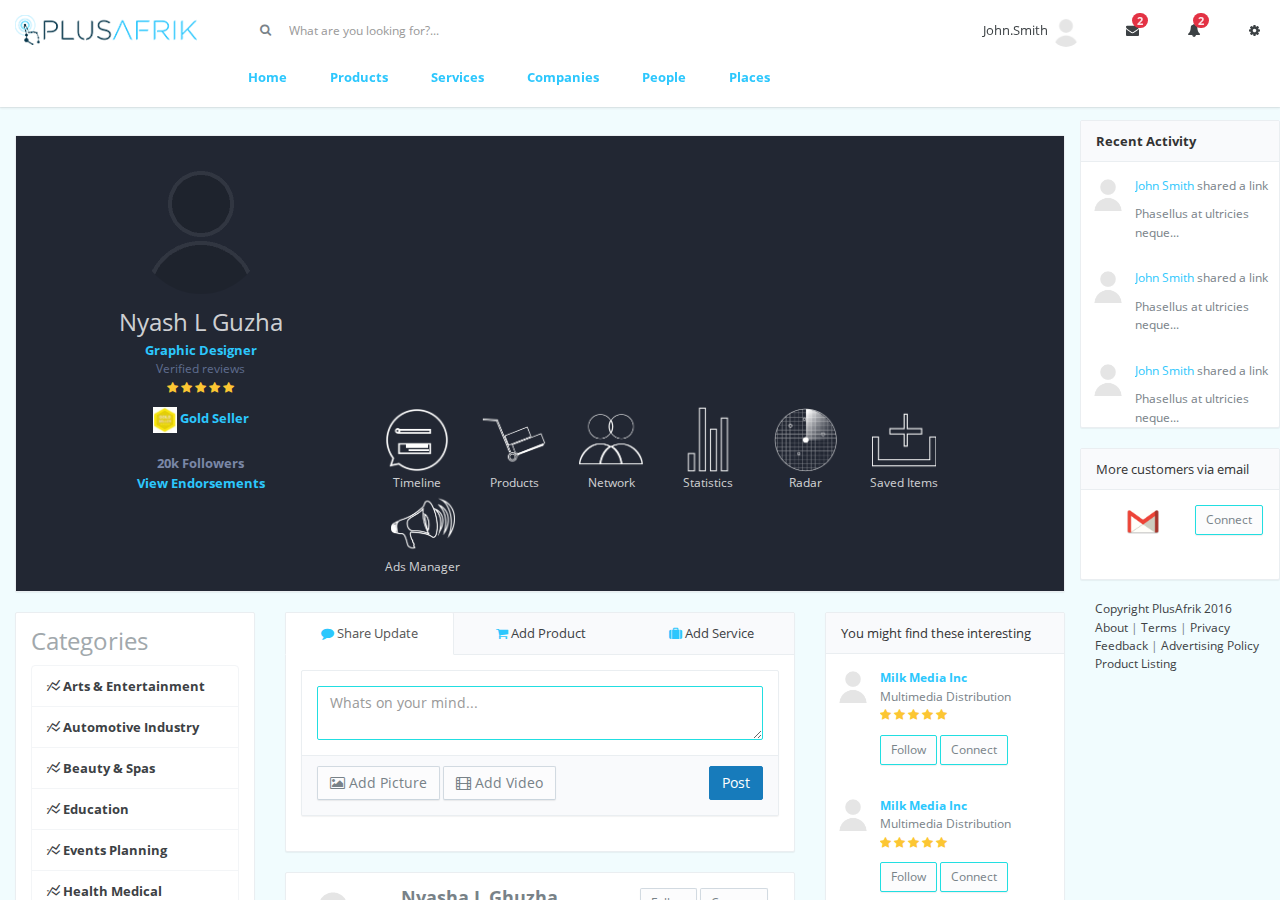
<file: index_profile.html>
<!DOCTYPE html>
<html lang="en" class="app bg-light">
<head>  
  <meta charset="utf-8" />
  <title>Plus Afrik</title>
  <meta name="description" content="" />
  <meta name="viewport" content="width=device-width, initial-scale=1, maximum-scale=1" /> 
  <link rel="stylesheet" href="css/bootstrap.css" type="text/css" />
  <link rel="stylesheet" href="css/animate.css" type="text/css" />
  <link rel="stylesheet" href="css/font-awesome.min.css" type="text/css" />
  <link rel="stylesheet" href="css/icon.css" type="text/css" />
  <link rel="stylesheet" href="css/font.css" type="text/css" />
  <link rel="stylesheet" href="css/app.css" type="text/css" />  
    <!--[if lt IE 9]>
    <script src="js/ie/html5shiv.js"></script>
    <script src="js/ie/respond.min.js"></script>
    <script src="js/ie/excanvas.js"></script>
  <![endif]-->
</head>
<body class="">
  <section class="vbox">
    <header class="bg-white header header-md navbar navbar-fixed-top navbar-fixed-top-md box-shadow">
      <div class="row">
        <div class="col-sm-12">
          <div class="navbar-header aside-md">
            <a class="btn btn-link visible-xs" data-toggle="class:nav-off-screen" data-target="#nav">
              <i class="fa fa-bars"></i>
            </a>
            <a href="index.html" class="navbar-brand">
              <img src="images/logo.png" class="m-r-sm" alt="scale">
            </a>
            <a class="btn btn-link visible-xs" data-toggle="dropdown" data-target=".user">
              <i class="fa fa-cog"></i>
            </a>
          </div>
          <!--search-->
          <form class="navbar-form navbar-left input-s-lg m-t m-l-n-xs hidden-xs" role="search">
            <div class="form-group">
              <div class="input-group">
                <span class="input-group-btn">
                  <button type="submit" class="btn btn-sm bg-white b-white btn-icon"><i class="fa fa-search"></i></button>
                </span>
                <input type="text" class="form-control input-sm no-border" placeholder="What are you looking for?...">
              </div>
            </div>
          </form>
          <!--/search-->
          <ul class="nav navbar-nav navbar-right m-n hidden-xs nav-user user">
            <!--profile-->
            <li class="hidden-xs">
              <a href="#" class="dropdown-toggle" data-toggle="dropdown">
                John.Smith 
                <span class="thumb-sm avatar">
                  <img src="images/a0.png" alt="...">
                </span>                
              </a>
            </li>
            <!--/profile-->
            <!--messages-->
            <li class="hidden-xs">
              <a href="#" class="dropdown-toggle" data-toggle="dropdown">
                <i class="fa fa-envelope"></i>
                <span class="badge badge-sm up bg-danger count">2</span>
              </a>
              <section class="dropdown-menu aside-xl animated fadeInRight">
                <section class="panel bg-white">
                  <div class="panel-heading b-light bg-light">
                    <strong>You have <span class="count">2</span> messages</strong>
                  </div>
                  <div class="list-group list-group-alt">
                    <a href="#" class="media list-group-item">
                      <span class="pull-left thumb-sm">
                        <img src="images/a0.png" alt="..." class="img-circle">
                      </span>
                      <span class="media-body block m-b-none">
                        Use awesome animate.css<br>
                        <small class="text-muted">10 minutes ago</small>
                      </span>
                    </a>
                    <a href="#" class="media list-group-item">
                      <span class="media-body block m-b-none">
                        1.0 initial released<br>
                        <small class="text-muted">1 hour ago</small>
                      </span>
                    </a>
                  </div>
                  <div class="panel-footer text-sm">
                    <a href="#" class="pull-right"><i class="fa fa-cog"></i></a>
                    <a href="#notes" data-toggle="class:show animated fadeInRight">See all the notifications</a>
                  </div>
                </section>
              </section>
            </li>
            <!--/messages-->
            <!--notifications-->
            <li class="hidden-xs">
              <a href="#" class="dropdown-toggle" data-toggle="dropdown">
                <i class="fa fa-bell"></i>
                <span class="badge badge-sm up bg-danger count">2</span>
              </a>
              <section class="dropdown-menu aside-xl animated fadeInRight">
                <section class="panel bg-white">
                  <div class="panel-heading b-light bg-light">
                    <strong>You have <span class="count">2</span> notifications</strong>
                  </div>
                  <div class="list-group list-group-alt">
                    <a href="#" class="media list-group-item">
                      <span class="pull-left thumb-sm">
                        <img src="images/a0.png" alt="..." class="img-circle">
                      </span>
                      <span class="media-body block m-b-none">
                        Use awesome animate.css<br>
                        <small class="text-muted">10 minutes ago</small>
                      </span>
                    </a>
                    <a href="#" class="media list-group-item">
                      <span class="media-body block m-b-none">
                        1.0 initial released<br>
                        <small class="text-muted">1 hour ago</small>
                      </span>
                    </a>
                  </div>
                  <div class="panel-footer text-sm">
                    <a href="#" class="pull-right"><i class="fa fa-cog"></i></a>
                    <a href="#notes" data-toggle="class:show animated fadeInRight">See all the notifications</a>
                  </div>
                </section>
              </section>
            </li>
            <!--notifications-->
            <!--settings-->
            <li class="dropdown">
              <a href="#" class="dropdown-toggle" data-toggle="dropdown">
                <i class="fa fa-cog"></i>
                <!-- <span class="badge badge-sm up bg-danger count">2</span> -->
              </a>
              <ul class="dropdown-menu animated fadeInRight">
                <li>
                  <a href="#">Profile</a>
                </li>
                <li>
                  <a href="#">
                    <span class="badge bg-danger pull-right">3</span>
                    Notifications
                  </a>
                </li>
                <li class="divider"></li>
                <li>
                  <a href="modal.lockme.html" data-toggle="ajaxModal" >Logout</a>
                </li>
              </ul>
            </li>
            <!--/settings-->
          </ul>
        </div>
      </div> 
      <!-- main menu -->
      <div class="row">
        <div class="col-sm-12 m-b-md">
          <div class="col-sm-2"></div>
          <div class="col-sm-6">
            <a href="#" class="m-md"><span class="text-info font-bold">Home</span></a>
            <a href="#" class="m-md"><span class="text-info font-bold">Products</span></a>
            <a href="#" class="m-md"><span class="text-info font-bold">Services</span></a>
            <a href="#" class="m-md"><span class="text-info font-bold">Companies</span></a>
            <a href="#" class="m-md"><span class="text-info font-bold">People</span></a>
            <a href="#" class="m-md"><span class="text-info font-bold">Places</span></a>
          </div>
        </div>
      </div>
      <!-- /main menu -->     
    </header>

    <section>
      <section class="hbox stretch">
        <!-- main content area -->
        <section id="content"> 
          <section class="hbox stretch">              
            <!--main content-->
            <section class="">
              <section class="vbox">
                <section class="scrollable wrapper">
                  <!-- <div class=slim-scroll data-height=auto data-distance=0 data-size=10px data-railOpacity=0.2 data-railVisible=true> -->
                    <div class="row">
                      <!--profile-->
                      <div class="col-sm-12">
                        <section class="panel panel-default">
                          <div class="panel-body bg-dark">
                            <div class="col-sm-12">
                              <div class="row">
                                <div class="col-sm-4">
                                  <div class="clearfix text-center m-t">
                                    <div class="inline">                                  
                                      <div class="thumb-lg">
                                        <img src="images/a5.png" class="img-circle">
                                      </div>
                                      <div class="h3 m-t m-b-xs text-white">Nyash L Guzha</div>
                                      <div class="block text-info font-bold">Graphic Designer</div>
                                      <small class="block text-muted">Verified reviews</small>
                                      <small class="block m-b-sm">
                                        <span class="text-warning"><i class="fa fa-star"></i></span>
                                        <span class="text-warning"><i class="fa fa-star"></i></span>
                                        <span class="text-warning"><i class="fa fa-star"></i></span>
                                        <span class="text-warning"><i class="fa fa-star"></i></span>
                                        <span class="text-warning"><i class="fa fa-star"></i></span>
                                      </small>
                                    </div>                      
                                  </div>
                                </div>
                                <div class="col-sm-8"></div>
                              </div>
                              <div class="row">
                                <div class="col-sm-4 clearfix text-center">
                                  <div class="block m-b-md">
                                    <img src="images/gold_supplier.jpg" class="thumb-xs"> 
                                    <span class="text-info font-bold"> Gold Seller </span>
                                  </div>
                                  <div class="block font-bold">20k Followers</div>
                                  <div class="block font-bold"><a href="#"><span class="text-info">View Endorsements</span></a></div>
                                </div>
                                <div class="col-sm-8">                                  
                                  <div class="inline">
                                    <div class="m-r-lg text-center inline">
                                      <div class="thumb-md block">
                                        <img src="images/icons/timeline.png">
                                      </div><br>
                                      <small class="text-white">Timeline</small>
                                    </div> 
                                    <div class="m-r-lg text-center inline">
                                      <div class="thumb-md block">
                                        <img src="images/icons/products.png">
                                      </div><br>
                                      <small class="text-white">Products</small>
                                    </div> 
                                    <div class="m-r-lg text-center inline">
                                      <div class="thumb-md block">
                                        <img src="images/icons/network.png">
                                      </div><br>
                                      <small class="text-white">Network</small>
                                    </div> 
                                    <div class="m-r-lg text-center inline">
                                      <div class="thumb-md block">
                                        <img src="images/icons/statistics.png">
                                      </div><br>
                                      <small class="text-white">Statistics</small>
                                    </div> 
                                    <div class="m-r-lg text-center inline">
                                      <div class="thumb-md block">
                                        <img src="images/icons/radar.png">
                                      </div><br>
                                      <small class="text-white">Radar</small>
                                    </div>
                                    <div class="m-r-lg text-center inline">
                                      <div class="thumb-md block">
                                        <img src="images/icons/saved.png">
                                      </div><br>
                                      <small class="text-white">Saved Items</small>
                                    </div> 
                                    <div class="m-r-lg text-center inline">
                                      <div class="thumb-md block">
                                        <img src="images/icons/adsmanager.png">
                                      </div><br>
                                      <small class="text-white">Ads Manager</small>
                                    </div> 
                                  </div>
                                  
                                </div>
                              </div>

                              
                            </div>
                          </div>
                        </section> 
                      </div>
                      <!--/profile-->
                    </div>
                    <div class="row">
                      <div class="col-sm-3">     
                        <!-- categories menu -->                
                        <section class="panel panel-default">
                          <div class="panel-body">
                            <div class="text-muted m-b-sm h3">Categories</div>
                            <ul class="list-group" data-ride="collapse">
                              <li class="list-group-item">
                                <a href="index.html" class="auto">
                                  <i class="i i-statistics icon">
                                  </i>
                                  <span class="font-bold">Arts & Entertainment</span>
                                </a>
                              </li>
                              <li class="list-group-item">
                                <a href="index.html" class="auto">
                                  <i class="i i-statistics icon">
                                  </i>
                                  <span class="font-bold">Automotive Industry</span>
                                </a>
                              </li>
                              <li class="list-group-item">
                                <a href="index.html" class="auto">
                                  <i class="i i-statistics icon">
                                  </i>
                                  <span class="font-bold">Beauty & Spas</span>
                                </a>
                              </li>
                              <li class="list-group-item">
                                <a href="index.html" class="auto">
                                  <i class="i i-statistics icon">
                                  </i>
                                  <span class="font-bold">Education</span>
                                </a>
                              </li>
                              <li class="list-group-item">
                                <a href="index.html" class="auto">
                                  <i class="i i-statistics icon">
                                  </i>
                                  <span class="font-bold">Events Planning</span>
                                </a>
                              </li>
                              <li class="list-group-item">
                                <a href="index.html" class="auto">
                                  <i class="i i-statistics icon">
                                  </i>
                                  <span class="font-bold">Health Medical</span>
                                </a>
                              </li>
                              <li class="list-group-item">
                                <a href="index.html" class="auto">
                                  <i class="i i-statistics icon">
                                  </i>
                                  <span class="font-bold">Home Services</span>
                                </a>
                              </li>
                            </ul>
                          </div>
                        </section>
                        <!-- /categories menu -->

                        <!-- contact details --> 
                        <section class="panel panel-default">
                          <div class="panel-body">
                            <div class="text-muted m-b-sm h3">Contacts</div>
                            <div class="block"><i class="fa fa-map-marker text-info"></i></i> 00 Road, Gunhill Harare</div>
                            <div class="block"><i class="fa fa-phone text-info"></i> 080 000 000</div>
                            <div class="block"><i class="fa fa-envelope text-info"></i> info@mymail.com</div>
                            <div class="block"><i class="fa fa-globe text-info"></i> www.mywebsite.com</div>

                            <div id="social-buttons m-lg">
                              <a href="#" class="btn btn-rounded btn-sm btn-icon btn-default"><i class="fa fa-twitter"></i></a>
                              <a href="#" class="btn btn-rounded btn-sm btn-icon btn-default"><i class="fa fa-facebook"></i></a>
                              <a href="#" class="btn btn-rounded btn-sm btn-icon btn-default"><i class="fa fa-google-plus"></i></a>
                            </div>
                            <div class="block"><a href="#"><span class="text-info font-bold">Get Business Card</span></a></div>
                            <div class="block"><a href="#"><span class="text-info font-bold">Send Business Card</span></a></div>
                          </div>
                        </section>
                        <!-- /contact details --> 
                        <!-- about details --> 
                        <section class="panel panel-default">
                          <div class="panel-body">
                            <div class="text-muted m-b-sm h3">About</div>
                            <p>
                              Phasellus at ultricies neque, quis malesuada augue. Donec eleifend condimentum nisl eu consectetur. Integer eleifend, nisl venenatis consequat iaculis, lectus arcu malesuada sem, dapibus porta quam lacus eu neque
                              <small><a href="#"><span class="text-info font-bold">View more</span></a></small>
                            </p>
                          </div>
                        </section>
                        <!-- /about details --> 
                      </div>
                      <!--posts-->
                      <div class="col-sm-6">
                        <section class="panel panel-default">
                          <header class="panel-heading bg-light">
                            <ul class="nav nav-tabs nav-justified">
                              <li class="active"><a href="#share-update" data-toggle="tab"><i class="fa fa-comment text-info"></i> Share Update</a></li>
                              <li class=""><a href="#add-product" data-toggle="tab"><i class="fa fa-shopping-cart text-info"></i> Add Product</a></li>
                              <li class=""><a href="#add-service" data-toggle="tab"><i class="fa fa-suitcase text-info"></i> Add Service</a></li>
                            </ul>
                          </header>
                          <div class="panel-body">
                            <div class="tab-content">
                              <!--share update-->              
                              <div class="tab-pane fade active in" id="share-update">
                                <section class="panel panel-default">
                                  <form>
                                    <section class="panel-body">
                                      <div class="row">
                                        <div class="form-group">
                                          <div class="col-sm-12">
                                            <textarea class="form-control col-sm-12 b-info" name="" placeholder="Whats on your mind..."></textarea>
                                          </div>
                                        </div> 
                                      </div>                                                     
                                    </section>
                                    <footer class="panel-footer">
                                      <div class="row">
                                        <div class="col-sm-8">
                                          <div class="doc-buttons">
                                            <a href="#" class="btn btn-default"><i class="fa fa-picture-o"></i> Add Picture</a>
                                            <a href="#" class="btn btn-default"><i class="fa fa-film"></i> Add Video</a>
                                          </div>
                                        </div>
                                        <div class="col-sm-4"><button type="submit" id="submit" class="btn btn-primary pull-right">Post</button></div>
                                        
                                      </div>
                                      
                                    </footer>
                                  </form>
                                </section>
                              </div>
                              <!--add product-->
                              <div class="tab-pane fade" id="add-product">
                                <section class="panel panel-default">
                                  <form>
                                    <section class="panel-body">
                                      <div class="row">
                                        <div class="form-group">
                                          <div class="col-sm-12">
                                            <label>What are you selling?</label>
                                            <input type="text" class="form-control" name="product-name" placeholder="" value="">
                                          </div>
                                        </div>
                                        <div class="form-group">
                                          <div class="col-sm-12">
                                            <label>How much?</label>
                                            <div class="input-group m-b">
                                              <span class="input-group-addon">$</span>
                                              <input type="text" class="form-control" name="price" placeholder="">
                                            </div>
                                          </div>
                                        </div>
                                        <div class="form-group">
                                          <div class="col-sm-12">
                                            <label>Product Description</label>
                                            <textarea class="form-control" name="description"> </textarea>
                                          </div>
                                        </div> 
                                      </div>                                                     
                                    </section>
                                    <footer class="panel-footer">
                                      <div class="row">
                                        <div class="col-sm-8">
                                          <div class="doc-buttons">
                                            <a href="#" class="btn btn-default"><i class="fa fa-picture-o"></i> Add Picture</a>
                                            <a href="#" class="btn btn-default"><i class="fa fa-film"></i> Add Video</a>
                                          </div>
                                        </div>
                                        <div class="col-sm-4"><button type="submit" id="submit" class="btn btn-primary pull-right">Post</button></div>
                                        
                                      </div>
                                      
                                    </footer>
                                  </form>
                                </section>
                              </div>
                              <!--add service-->
                              <div class="tab-pane fade" id="add-service">
                                <section class="panel panel-default">
                                  <form>
                                    <section class="panel-body">
                                      <div class="row">
                                        <div class="form-group">
                                          <div class="row">
                                            <div class="col-sm-12">
                                              <div class="col-sm-6">
                                                <label>What are you selling?</label>
                                                <input type="text" class="form-control" name="product-name" placeholder="" value="">
                                              </div>
                                              <div class="col-sm-6">
                                                <label>Category</label>
                                                <select name="category" class="form-control">
                                                  <option value=''></option>
                                                  <option value="1">Clothing</option>
                                                  <option value="2">Electronic</option>
                                                </select>
                                              </div>
                                            </div>
                                          </div>
                                        </div>
                                        <div class="form-group">
                                          <div class="row">
                                            <div class="col-sm-12">
                                              <div class="col-sm-6">
                                                <label>Rate</label>
                                                <div class="row">
                                                  <div class="col-sm-6">
                                                    <input type="text" class="form-control" name="rate" placeholder="" value="">
                                                  </div>
                                                  <div class="col-sm-6">
                                                    <select name="rate-1" class="form-control">
                                                      <option value=''></option>
                                                      <option value="1">Hour</option>
                                                      <option value="2">Daily</option>
                                                      <option value="3">Weekly</option>
                                                    </select>
                                                  </div>
                                                </div>                                      
                                              </div>
                                            </div>
                                          </div>
                                        </div>
                                        <div class="form-group">
                                          <div class="col-sm-12">
                                            <label>Service Description</label>
                                            <textarea class="form-control" name="description"> </textarea>
                                          </div>
                                        </div> 
                                      </div>                                                     
                                    </section>
                                    <footer class="panel-footer">
                                      <div class="row">
                                        <div class="col-sm-8">
                                          <div class="doc-buttons">
                                            <a href="#" class="btn btn-default"><i class="fa fa-picture-o"></i> Add Picture</a>
                                            <a href="#" class="btn btn-default"><i class="fa fa-film"></i> Add Video</a>
                                          </div>
                                        </div>
                                        <div class="col-sm-4"><button type="submit" id="submit" class="btn btn-primary pull-right">Post</button></div>
                                        
                                      </div>
                                      
                                    </footer>
                                  </form>
                                </section>
                              </div>
                            </div>
                          </div>
                        </section> 
                        <!--product posts-->
                        <section class="panel panel-default">
                          <section class="panel-body m-b-lg">
                            <div class="row m-b-md">
                              <!-- <div class="col-sm-12"> -->
                                <div class="col-sm-2 m-n">
                                  <div class="thumb-md avatar">
                                    <img src="images/a5.png" class="">
                                  </div>
                                </div>
                                <div class="col-sm-6 m-n">
                                  <div class="col-sm-12">
                                    <div class="h4 m-b-xs font-bold text-lt">Nyasha L Ghuzha</div>
                                    <small class="text-muted block">Graphic Designer</small>
                                    <small class="font-bold block">Guzha Advertising</small>
                                    <small class="text-muted block"><span class="text-info font-bold">From</span> Harare Zimbabwe</small>
                                  </div>
                                </div>
                                <div class="col-sm-4 m-n">
                                  <div class="doc-buttons">
                                    <a href="#" class="btn btn-sm btn-default">Follow</a>
                                    <a href="#" class="btn btn-sm btn-default">Connect</a>
                                    <!-- <a href="#" class="btn btn-sm btn-default">Business Card</a> -->
                                  </div>
                                </div>
                              <!-- </div> -->                    
                            </div>

                            <div class="row m-b-md">
                              <div class="col-sm-2 m-n text-center">
                                <!--rating-->
                                <small class="block m-b-sm">
                                  <span class="text-warning"><i class="fa fa-star"></i></span>
                                  <span class="text-warning"><i class="fa fa-star"></i></span>
                                  <span class="text-warning"><i class="fa fa-star"></i></span>
                                  <span class="text-warning"><i class="fa fa-star"></i></span>
                                  <span class="text-warning"><i class="fa fa-star"></i></span>
                                </small>
                                <div class="thumb-md">
                                  <img src="images/gold_supplier.jpg" class="">
                                </div>
                                <small class="block"><span class="text-info">4k</span> Followers</small>
                              </div>
                              <div class="col-sm-10 m-n">
                                <div class="col-sm-12">
                                  <!--product name category-->
                                  <div class="col-sm-8 m-b-sm">
                                    <span class="h2">Apple Macbook</span>
                                  </div>
                                  <div class="col-sm-4 m-b-sm">
                                    <span class="h4 pull-right">Electronics</span>
                                  </div>
                                  <!--carousel-->
                                  <div class="col-sm-12">
                                    <section class="m-b-sm">
                                      <div class="carousel auto slide" id="c-fade">
                                          <ol class="carousel-indicators out">
                                            <li data-target="#c-fade" data-slide-to="0" class="active"></li>
                                            <li data-target="#c-fade" data-slide-to="1" class=""></li>
                                          </ol>
                                          <div class="carousel-inner">
                                            <div class="item bg-light dker wrapper active text-center">
                                              <span class="h2"><i class="fa fa-clock-o fa-2x m-t text-white"></i></span>
                                              <p class="text-muted m-t m-b-lg">Product Image One</p>
                                            </div>
                                            <div class="item bg-light dk wrapper text-center">
                                              <span class="h2"><i class="fa fa-file-o fa-2x m-t text-white"></i></span>
                                              <p class="text-muted m-t m-b-lg">Product Image Two</p>
                                            </div>
                                          </div>
                                          <a class="left carousel-control" href="#c-fade" data-slide="prev">
                                            <i class="fa fa-angle-left"></i>
                                          </a>
                                          <a class="right carousel-control" href="#c-fade" data-slide="next">
                                            <i class="fa fa-angle-right"></i>
                                          </a>
                                      </div>
                                    </section>
                                  </div>                        
                                  <!--product image-->
                                  <div class="col-sm-12">
                                    <div class="img-responsive">
                                      <img src="./images/apple_mac.jpg" class="">
                                    </div>
                                    <p>
                                      Phasellus at ultricies neque, quis malesuada augue. Donec eleifend condimentum nisl eu consectetur. Integer eleifend, nisl venenatis consequat iaculis, lectus arcu malesuada sem, dapibus porta quam lacus eu neque.Phasellus at ultricies neque, quis malesuada augue. Donec eleifend condimentum nisl eu consectetur. Integer eleifend, nisl venenatis consequat iaculis, lectus arcu malesuada sem, dapibus porta quam lacus eu neque.
                                    </p>
                                    <div class="doc-buttons">
                                      <a href="#" class="btn btn-sm btn-default"><i class="fa fa-heart text-info"></i> Like</a>
                                      <a href="#" class="btn btn-sm btn-default"><i class="fa fa-shopping-cart"></i> Buy</a>
                                      <a href="#" class="btn btn-sm btn-default"><i class="fa fa-users"></i> Share</a>
                                      <a href="#" class="btn btn-sm btn-default"><i class="fa fa-download"></i> Save</a>
                                      <a href="#" class="btn btn-sm btn-default"><i class="fa fa-warning"></i> Report</a>
                                    </div>
                                  </div>                        
                                </div>
                              </div>
                            </div>

                          </section>
                          <footer class="panel-footer">
                            <!-- chat form -->
                            <article class="chat-item" id="chat-form">
                              <section class="chat-body">
                                <form action="" class="m-b-none">
                                  <div class="input-group">
                                    <input type="text" class="form-control" placeholder="Say something">
                                    <span class="input-group-btn">
                                      <button class="btn btn-default" type="button">SEND</button>
                                    </span>
                                  </div>
                                </form>
                              </section>
                            </article>
                          </footer>
                        </section>
                      </div>
                      <!--/posts-->
                      <!--interesting-->
                      <div class="col-sm-3">
                        <section class="panel panel-default">
                          <header class="panel-heading">                    
                            You might find these interesting
                          </header>
                          <article class="media m-l-sm">
                            <span class="pull-left thumb-sm"><img src="images/a2.png"></span>
                            <div class="media-body">
                              <small class="block"><a href="#" class=" font-bold text-info">Milk Media Inc</a></small>
                              <small class="block">Multimedia Distribution</small>
                              <small class="block m-b-sm">
                                <span class="text-warning"><i class="fa fa-star"></i></span>
                                <span class="text-warning"><i class="fa fa-star"></i></span>
                                <span class="text-warning"><i class="fa fa-star"></i></span>
                                <span class="text-warning"><i class="fa fa-star"></i></span>
                                <span class="text-warning"><i class="fa fa-star"></i></span>
                              </small>
                              <div class="doc-buttons">
                                <a href="#" class="btn btn-sm btn-default b-info">Follow</a>
                                <a href="#" class="btn btn-sm btn-default b-info">Connect</a>
                              </div>
                            </div>
                          </article>
                          <div class="line pull-in"></div>
                          <article class="media m-l-sm">
                            <span class="pull-left thumb-sm"><img src="images/a2.png"></span>
                            <div class="media-body">
                              <small class="block"><a href="#" class=" font-bold text-info">Milk Media Inc</a></small>
                              <small class="block">Multimedia Distribution</small>
                              <small class="block m-b-sm">
                                <span class="text-warning"><i class="fa fa-star"></i></span>
                                <span class="text-warning"><i class="fa fa-star"></i></span>
                                <span class="text-warning"><i class="fa fa-star"></i></span>
                                <span class="text-warning"><i class="fa fa-star"></i></span>
                                <span class="text-warning"><i class="fa fa-star"></i></span>
                              </small>
                              <div class="doc-buttons">
                                <a href="#" class="btn btn-sm btn-default b-info">Follow</a>
                                <a href="#" class="btn btn-sm btn-default b-info">Connect</a>
                              </div>
                            </div>
                          </article>
                          <div class="line pull-in"></div>
                          <article class="media m-l-sm">
                            <span class="pull-left thumb-sm"><img src="images/a2.png"></span>
                            <div class="media-body">
                              <small class="block"><a href="#" class=" font-bold text-info">Milk Media Inc</a></small>
                              <small class="block">Multimedia Distribution</small>
                              <small class="block m-b-sm">
                                <span class="text-warning"><i class="fa fa-star"></i></span>
                                <span class="text-warning"><i class="fa fa-star"></i></span>
                                <span class="text-warning"><i class="fa fa-star"></i></span>
                                <span class="text-warning"><i class="fa fa-star"></i></span>
                                <span class="text-warning"><i class="fa fa-star"></i></span>
                              </small>
                              <div class="doc-buttons">
                                <a href="#" class="btn btn-sm btn-default b-info">Follow</a>
                                <a href="#" class="btn btn-sm btn-default b-info">Connect</a>
                              </div>
                            </div>
                          </article>
                        </section>
                      </div>
                      <!--/interesting-->
                    </div>
                  <!-- </div> -->
                </section>
              </section>
            </section>
            <!--right side-->
            <aside class="aside hidden-xs">
              <section class="vbox">
                <section class="scrollable m-r">                  
                  <!--recent activity-->
                    <section class="panel panel-default">
                      <header class="panel-heading font-bold">                    
                        Recent Activity
                      </header>
                      <article class="media m-l-sm">
                        <span class="pull-left thumb-sm"><img src="images/a2.png"></span>
                        <div class="media-body">
                          <small class="block"><a href="#" class="text-info">John Smith</a> shared a link</small>
                          <small class="block m-t-sm">Phasellus at ultricies neque...</small>
                        </div>
                      </article>
                      <div class="line pull-in"></div>
                      <article class="media m-l-sm">
                        <span class="pull-left thumb-sm"><img src="images/a2.png"></span>
                        <div class="media-body">
                          <small class="block"><a href="#" class="text-info">John Smith</a> shared a link</small>
                          <small class="block m-t-sm">Phasellus at ultricies neque...</small>
                        </div>
                      </article>
                      <div class="line pull-in"></div>
                      <article class="media m-l-sm">
                        <span class="pull-left thumb-sm"><img src="images/a2.png"></span>
                        <div class="media-body">
                          <small class="block"><a href="#" class="text-info">John Smith</a> shared a link</small>
                          <small class="block m-t-sm">Phasellus at ultricies neque...</small>
                        </div>
                      </article>
                    </section>

                    <!--mail connection-->                 
                    <section class="panel panel-default">
                      <header class="panel-heading">                    
                        More customers via email
                      </header>
                      <div class="panel-body">
                        <div class="m-b-md col-sm-12">
                          <div class="col-sm-6">
                            <div class="thumb-sm">
                              <img class="pull-left" src="images/icons/gmail_icon.png">
                            </div>
                          </div>
                          <div class="col-sm-6">
                            <a href="#" class="btn btn-default btn-sm b-info">Connect</a>
                          </div>
                        </div>
                      </div>
                    </section>

                    <footer class="footer hidden-xs text-center-nav-xs">
                      <small class="block"><a href="#">Copyright PlusAfrik 2016</a></small>
                      <small class="block"><a href="#">About</a> | <a href="#">Terms</a> | <a href="#">Privacy</a></small>
                      <small class="block"><a href="#">Feedback</a> | <a href="#">Advertising Policy</a></small>
                      <small class="block"><a href="#">Product Listing</a></small>
                    </footer>
                </section>
              </section>
            </aside>
          </section>

          <a href="#" class="hide nav-off-screen-block" data-toggle="class:nav-off-screen" data-target="#nav"></a>
        </section>
        <!-- /main content area -->
      </section>

    </section>    
  </section>
  <script src="js/jquery.min.js"></script>
  <!-- Bootstrap -->
  <script src="js/bootstrap.js"></script>
  <!-- App -->
  <script src="js/app.js"></script>  
  <script src="js/slimscroll/jquery.slimscroll.min.js"></script>
  <script src="js/app.plugin.js"></script>
  <script src="js/rating/star.rating.js"></script>
</body>
</html>
</file>
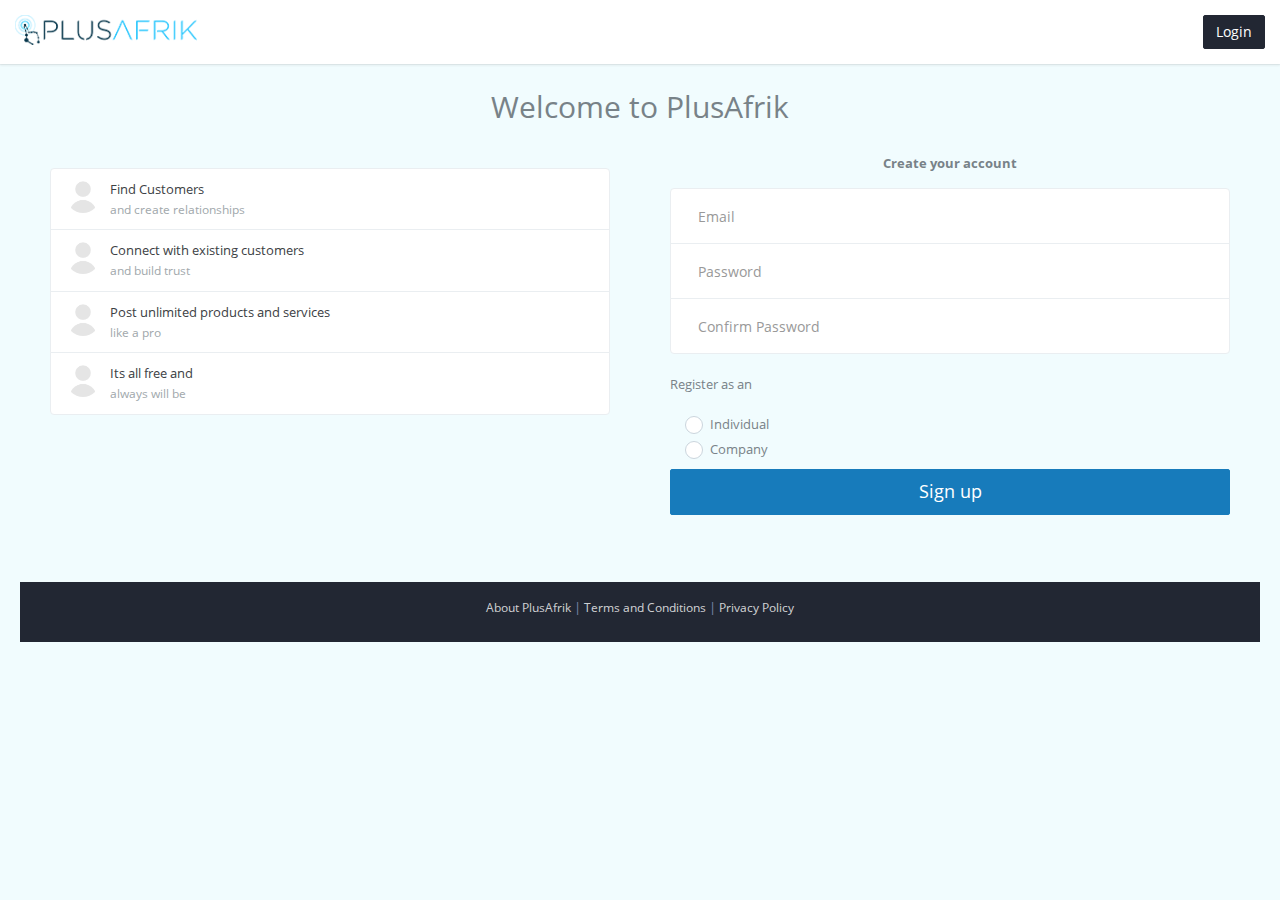
<file: index_signup.html>
<!DOCTYPE html>
<html lang="en" class="app">
<head>
  <meta charset="utf-8" />
  <title>PlusAfrik</title>
  <meta name="description" content="" />
  <meta name="viewport" content="width=device-width, initial-scale=1, maximum-scale=1" />
  <link rel="stylesheet" href="css/bootstrap.css" type="text/css" />
  <link rel="stylesheet" href="css/animate.css" type="text/css" />
  <link rel="stylesheet" href="css/font-awesome.min.css" type="text/css" />
  <link rel="stylesheet" href="css/icon.css" type="text/css" />
  <link rel="stylesheet" href="css/font.css" type="text/css" />
  <link rel="stylesheet" href="css/app.css" type="text/css" />
    <!--[if lt IE 9]>
    <script src="js/ie/html5shiv.js"></script>
    <script src="js/ie/respond.min.js"></script>
    <script src="js/ie/excanvas.js"></script>
  <![endif]-->
</head>
<body class="">
  <header class="bg-white header header-md navbar navbar-fixed-top navbar-fixed-top-md box-shadow">
      <div class="row">
        <div class="col-sm-12">
          <div class="navbar-header aside-md">
            <a class="btn btn-link visible-xs" data-toggle="class:nav-off-screen" data-target="#nav">
              <i class="fa fa-bars"></i>
            </a>
            <a href="index.html" class="navbar-brand">
              <img src="images/logo.png" class="m-r-sm" alt="scale">
            </a>
            <a class="btn btn-link visible-xs" data-toggle="dropdown" data-target=".user">
              <i class="fa fa-cog"></i>
            </a>
          </div>
          <ul class="nav navbar-nav navbar-right m-n hidden-xs nav-user user">
            <!--profile-->
            <li class="hidden-xs">
              <div class="wrapper"><a href="#" class="btn btn-md btn-dark">Login</a></div>
            </li>
          </ul>
        </div>
      </div>
    </header>
  <section id="content" class="m-t-lg wrapper-md animated fadeInDown">
    <div class="container col-sm-12">
      <div class="text-center">
      <div class="h2 block" >Welcome to PlusAfrik</div>
      </div>

      <div class="row">
        <div class="col-sm-6">
            <section class="m-b-lg wrapper">
              <header class="wrapper text-center"></header>
              <ul class="list-group alt">
                <li class="list-group-item">
                  <div class="media">
                    <span class="pull-left thumb-sm"><img src="images/a0.png" alt="" class="img-circle"></span>
                    <div class="media-body">
                      <div><a href="#">Find Customers</a></div>
                      <small class="text-muted">and create relationships</small>
                    </div>
                  </div>
                </li>
                <li class="list-group-item">
                  <div class="media">
                    <span class="pull-left thumb-sm"><img src="images/a0.png" alt="" class="img-circle"></span>
                    <div class="media-body">
                      <div><a href="#">Connect with existing customers</a></div>
                      <small class="text-muted">and build trust</small>
                    </div>
                  </div>
                </li>
                <li class="list-group-item">
                  <div class="media">
                    <span class="pull-left thumb-sm"><img src="images/a0.png" alt="" class="img-circle"></span>
                    <div class="media-body">
                      <div><a href="#">Post unlimited products and services</a></div>
                      <small class="text-muted">like a pro</small>
                    </div>
                  </div>
                </li>
                <li class="list-group-item">
                  <div class="media">
                    <span class="pull-left thumb-sm"><img src="images/a0.png" alt="" class="img-circle"></span>
                    <div class="media-body">
                      <div><a href="#">Its all free and</a></div>
                      <small class="text-muted">always will be</small>
                    </div>
                  </div>
                </li>
              </ul>
            </section>
        </div>
        <div class="col-sm-6">
          <section class="m-b-lg wrapper">
            <header class="wrapper text-center">
              <strong>Create your account</strong>
            </header>
            <form action="index.html">
              <div class="list-group">
                <div class="list-group-item">
                  <input type="email" placeholder="Email" class="form-control no-border">
                </div>
                <div class="list-group-item">
                   <input type="password" placeholder="Password" class="form-control no-border">
                </div>
                <div class="list-group-item">
                   <input type="password" placeholder="Confirm Password" class="form-control no-border">
                </div>
              </div>
              <div class="inline">
                <p>Register as an</p>
                <div class="col-sm-12">
                  <div class="radio i-checks">
                    <label>
                      <input type="radio" name="a" value="option1">
                      <i></i>
                      Individual
                    </label>
                  </div>
                  <div class="radio i-checks">
                    <label>
                      <input type="radio" name="a" value="option1">
                      <i></i>
                      Company
                    </label>
                  </div>
                </div>

              </div>
              <button type="submit" class="btn btn-lg btn-primary btn-block">Sign up</button>
              <div class="line line-dashed"></div>
            </form>
          </section>
        </div>
      </div>

      <div class="row bg-dark">
        <!-- footer -->
        <footer id="footer">
          <div class="text-center wrapper clearfix">
            <p>
              <a href="#"><small class="text-white">About PlusAfrik</small></a> | <a href="#"><small class="text-white">Terms and Conditions</small></a> | <a href="#"><small class="text-white">Privacy Policy</small></a>
            </p>
          </div>
        </footer>
        <!-- / footer -->
      </div>

    </div>
  </section>

  <script src="js/jquery.min.js"></script>
  <!-- Bootstrap -->
  <script src="js/bootstrap.js"></script>
  <!-- App -->
  <script src="js/app.js"></script>
  <script src="js/slimscroll/jquery.slimscroll.min.js"></script>
    <script src="js/app.plugin.js"></script>
</body>
</html>
</file>
<file: css/icon.css>
@font-face {
	font-family: 'icon';
	src:url('../fonts/icon.eot');
	src:url('../fonts/icon.eot?#iefix') format('embedded-opentype'),
		url('../fonts/icon.ttf') format('truetype'),
		url('../fonts/icon.woff') format('woff'),
		url('../fonts/icon.svg#icon') format('svg');
	font-weight: normal;
	font-style: normal;
}

.i {
	display: inline-block;
	font-family: 'icon';
	font-style: normal;
	font-weight: normal;
	line-height: 1;
	vertical-align: -5%;
	/* Better Font Rendering =========== */
	-webkit-font-smoothing: antialiased;
	-moz-osx-font-smoothing: grayscale;
}

.i-move:before {
	content: "\e600";
}
.i-move-vertical:before {
	content: "\e601";
}
.i-resize-enlarge:before {
	content: "\e602";
}
.i-resize-shrink:before {
	content: "\e603";
}
.i-move-horizontal:before {
	content: "\e604";
}
.i-download:before {
	content: "\e605";
}
.i-upload:before {
	content: "\e606";
}
.i-cloud-download:before {
	content: "\e607";
}
.i-cloud-upload:before {
	content: "\e608";
}
.i-circleleft:before {
	content: "\e609";
}
.i-circledown:before {
	content: "\e60a";
}
.i-circleup:before {
	content: "\e60b";
}
.i-circleright:before {
	content: "\e60c";
}
.i-home:before {
	content: "\e60d";
}
.i-download3:before {
	content: "\e60e";
}
.i-pin:before {
	content: "\e60f";
}
.i-pictures:before {
	content: "\e610";
}
.i-share3:before {
	content: "\e611";
}
.i-pencil2:before {
	content: "\e612";
}
.i-mail2:before {
	content: "\e613";
}
.i-support:before {
	content: "\e614";
}
.i-asc:before {
	content: "\e615";
}
.i-dsc:before {
	content: "\e616";
}
.i-ok:before {
	content: "\e617";
}
.i-error:before {
	content: "\e618";
}
.i-expand:before {
	content: "\e619";
}
.i-collapse:before {
	content: "\e61a";
}
.i-screen:before {
	content: "\e61b";
}
.i-phone3:before {
	content: "\e61c";
}
.i-phone-portrait:before {
	content: "\e61d";
}
.i-phone-landscape:before {
	content: "\e61e";
}
.i-tablet:before {
	content: "\e61f";
}
.i-tablet-landscape:before {
	content: "\e620";
}
.i-laptop:before {
	content: "\e621";
}
.i-cube:before {
	content: "\e622";
}
.i-chart:before {
	content: "\e623";
}
.i-graph:before {
	content: "\e624";
}
.i-meter:before {
	content: "\e625";
}
.i-heart2:before {
	content: "\e626";
}
.i-star2:before {
	content: "\e627";
}
.i-stack:before {
	content: "\e628";
}
.i-tv:before {
	content: "\e629";
}
.i-user2:before {
	content: "\e62a";
}
.i-users2:before {
	content: "\e62b";
}
.i-search2:before {
	content: "\e62c";
}
.i-zoom-in2:before {
	content: "\e62d";
}
.i-zoom-out2:before {
	content: "\e62e";
}
.i-slider-v:before {
	content: "\e62f";
}
.i-slider:before {
	content: "\e630";
}
.i-stats:before {
	content: "\e631";
}
.i-bars:before {
	content: "\e632";
}
.i-arrow-up-left2:before {
	content: "\e633";
}
.i-arrow-up2:before {
	content: "\e634";
}
.i-arrow-up-right2:before {
	content: "\e635";
}
.i-arrow-right2:before {
	content: "\e636";
}
.i-arrow-down-right2:before {
	content: "\e637";
}
.i-arrow-down-2:before {
	content: "\e638";
}
.i-arrow-down-left-2:before {
	content: "\e639";
}
.i-arrow-left2:before {
	content: "\e63a";
}
.i-file-pdf:before {
	content: "\e63b";
}
.i-file-openoffice:before {
	content: "\e63c";
}
.i-file-word:before {
	content: "\e63d";
}
.i-file-excel:before {
	content: "\e63e";
}
.i-file-zip:before {
	content: "\e63f";
}
.i-file-powerpoint:before {
	content: "\e640";
}
.i-file-xml:before {
	content: "\e641";
}
.i-file-css:before {
	content: "\e642";
}
.i-video:before {
	content: "\e643";
}
.i-settings:before {
	content: "\e644";
}
.i-camera:before {
	content: "\e645";
}
.i-tag:before {
	content: "\e646";
}
.i-bulb:before {
	content: "\e647";
}
.i-location:before {
	content: "\e648";
}
.i-eye2:before {
	content: "\e649";
}
.i-bubble:before {
	content: "\e64a";
}
.i-mail:before {
	content: "\e64b";
}
.i-paperplane:before {
	content: "\e64c";
}
.i-data:before {
	content: "\e64d";
}
.i-t-shirt:before {
	content: "\e64e";
}
.i-lab:before {
	content: "\e64f";
}
.i-calendar:before {
	content: "\e650";
}
.i-earth:before {
	content: "\e651";
}
.i-world:before {
	content: "\e652";
}
.i-vynil:before {
	content: "\e653";
}
.i-gauge:before {
	content: "\e654";
}
.i-statistics:before {
	content: "\e655";
}
.i-arrow-left3:before {
	content: "\e656";
}
.i-arrow-down3:before {
	content: "\e657";
}
.i-arrow-up3:before {
	content: "\e658";
}
.i-arrow-right3:before {
	content: "\e659";
}
.i-arrow-left4:before {
	content: "\e65a";
}
.i-arrow-down4:before {
	content: "\e65b";
}
.i-arrow-up4:before {
	content: "\e65c";
}
.i-arrow-right4:before {
	content: "\e65d";
}
.i-arrow-left5:before {
	content: "\e65e";
}
.i-arrow-down5:before {
	content: "\e65f";
}
.i-arrow-up5:before {
	content: "\e660";
}
.i-arrow-right5:before {
	content: "\e661";
}
.i-search:before {
	content: "\e662";
}
.i-list:before {
	content: "\e663";
}
.i-add-to-list:before {
	content: "\e664";
}
.i-list2:before {
	content: "\e665";
}
.i-play:before {
	content: "\e666";
}
.i-pause:before {
	content: "\e667";
}
.i-stop:before {
	content: "\e668";
}
.i-backward:before {
	content: "\e669";
}
.i-forward:before {
	content: "\e66a";
}
.i-feed:before {
	content: "\e66b";
}
.i-switch:before {
	content: "\e66c";
}
.i-clock2:before {
	content: "\e66d";
}
.i-health:before {
	content: "\e66e";
}
.i-pencil:before {
	content: "\e66f";
}
.i-minus2:before {
	content: "\e670";
}
.i-plus2:before {
	content: "\e671";
}
.i-stats:before {
	content: "\e672";
}
.i-paperclip:before {
	content: "\e673";
}
.i-keyboard:before {
	content: "\e674";
}
.i-mic:before {
	content: "\e675";
}
.i-heart:before {
	content: "\e676";
}
.i-layout3:before {
	content: "\e677";
}
.i-layout2:before {
	content: "\e678";
}
.i-cloud:before {
	content: "\e679";
}
.i-info:before {
	content: "\e67a";
}
.i-question:before {
	content: "\e67b";
}
.i-notification:before {
	content: "\e67c";
}
.i-libreoffice:before {
	content: "\e67d";
}
.i-headphones:before {
	content: "\e67e";
}
.i-copy2:before {
	content: "\e67f";
}
.i-copy3:before {
	content: "\e680";
}
.i-paste:before {
	content: "\e681";
}
.i-spinner:before {
	content: "\e682";
}
.i-plus:before {
	content: "\e683";
}
.i-minus:before {
	content: "\e684";
}
.i-cancel:before {
	content: "\e685";
}
.i-images:before {
	content: "\e686";
}
.i-logout:before {
	content: "\e687";
}
.i-login:before {
	content: "\e688";
}
.i-infinity:before {
	content: "\e689";
}
.i-docs:before {
	content: "\e68a";
}
.i-landscape:before {
	content: "\e68b";
}
.i-portrait:before {
	content: "\e68c";
}
.i-share:before {
	content: "\e68d";
}
.i-youtube:before {
	content: "\e68e";
}
.i-checkmark:before {
	content: "\e68f";
}
.i-notice:before {
	content: "\e690";
}
.i-link:before {
	content: "\e691";
}
.i-link2:before {
	content: "\e692";
}
.i-popup:before {
	content: "\e693";
}
.i-publish:before {
	content: "\e694";
}
.i-browser:before {
	content: "\e695";
}
.i-checkmark2:before {
	content: "\e696";
}
.i-cross2:before {
	content: "\e697";
}
.i-question2:before {
	content: "\e698";
}
.i-info2:before {
	content: "\e699";
}
.i-loop:before {
	content: "\e69a";
}
.i-retweet:before {
	content: "\e69b";
}
.i-arrow:before {
	content: "\e69c";
}
.i-arrow2:before {
	content: "\e69d";
}
.i-shuffle:before {
	content: "\e69e";
}
.i-ccw:before {
	content: "\e69f";
}
.i-cycle:before {
	content: "\e6a0";
}
.i-cw:before {
	content: "\e6a1";
}
.i-switch:before {
	content: "\e6a2";
}
.i-back:before {
	content: "\e6a3";
}
.i-layout:before {
	content: "\e6a4";
}
.i-code:before {
	content: "\e6a5";
}
.i-vcard:before {
	content: "\e6a6";
}
.i-googleplus:before {
	content: "\e6a7";
}
.i-facebook:before {
	content: "\e6a8";
}
.i-twitter:before {
	content: "\e6a9";
}
.i-rss:before {
	content: "\e6aa";
}
.i-signal:before {
	content: "\e6ab";
}
.i-flow-tree:before {
	content: "\e6ac";
}
.i-domain3:before {
	content: "\e6ad";
}
.i-trashcan:before {
	content: "\e6ae";
}
.i-book:before {
	content: "\e6af";
}
.i-bars:before {
	content: "\e6b0";
}
.i-stopwatch:before {
	content: "\e6b1";
}
.i-map2:before {
	content: "\e6b2";
}
.i-checkmark3:before {
	content: "\e6b3";
}
.i-sun:before {
	content: "\e6b4";
}
.i-clip:before {
	content: "\e6b5";
}
.i-study:before {
	content: "\e6b6";
}
.i-music:before {
	content: "\e6b7";
}
.i-params:before {
	content: "\e6b8";
}
.i-stack3:before {
	content: "\e6b9";
}
.i-arrow-down:before {
	content: "\e6ba";
}
.i-arrow-down-left:before {
	content: "\e6bb";
}
.i-arrow-down-right:before {
	content: "\e6bc";
}
.i-arrow-left:before {
	content: "\e6bd";
}
.i-arrow-right:before {
	content: "\e6be";
}
.i-arrow-up-right:before {
	content: "\e6bf";
}
.i-arrow-up:before {
	content: "\e6c0";
}
.i-arrow-up-left:before {
	content: "\e6c1";
}
.i-compass:before {
	content: "\e6c2";
}
.i-users3:before {
	content: "\e6c3";
}
.i-user3:before {
	content: "\e6c4";
}
.i-camera2:before {
	content: "\e6c5";
}
.i-file:before {
	content: "\e6c6";
}
.i-file2:before {
	content: "\e6c7";
}
.i-file-plus:before {
	content: "\e6c8";
}
.i-file-minus:before {
	content: "\e6c9";
}
.i-file-check:before {
	content: "\e6ca";
}
.i-file-remove:before {
	content: "\e6cb";
}
.i-file-copy:before {
	content: "\e6cc";
}
.i-stack2:before {
	content: "\e6cd";
}
.i-folder:before {
	content: "\e6ce";
}
.i-folder-upload:before {
	content: "\e6cf";
}
.i-folder-download:before {
	content: "\e6d0";
}
.i-folder-minus:before {
	content: "\e6d1";
}
.i-folder-plus:before {
	content: "\e6d2";
}
.i-folder2:before {
	content: "\e6d3";
}
.i-folder-open:before {
	content: "\e6d4";
}
.i-tag2:before {
	content: "\e6d5";
}
.i-cart:before {
	content: "\e6d6";
}
.i-phone:before {
	content: "\e6d7";
}
.i-phone2:before {
	content: "\e6d8";
}
.i-local:before {
	content: "\e6d9";
}
.i-alarm:before {
	content: "\e6da";
}
.i-clock:before {
	content: "\e6db";
}
.i-history:before {
	content: "\e6dc";
}
.i-stopclock:before {
	content: "\e6dd";
}
.i-rotate:before {
	content: "\e6de";
}
.i-rotate2:before {
	content: "\e6df";
}
.i-redo:before {
	content: "\e6e0";
}
.i-undo:before {
	content: "\e6e1";
}
.i-chat2:before {
	content: "\e6e2";
}
.i-chat3:before {
	content: "\e6e3";
}
.i-chat:before {
	content: "\e6e4";
}
.i-data2:before {
	content: "\e6e5";
}
.i-spin:before {
	content: "\e6e6";
}
.i-health2:before {
	content: "\e6e7";
}
.i-cog2:before {
	content: "\e6e8";
}
.i-bulb:before {
	content: "\e6e9";
}
.i-rating:before {
	content: "\e6ea";
}
.i-rating2:before {
	content: "\e6eb";
}
.i-rating3:before {
	content: "\e6ec";
}
.i-grid:before {
	content: "\e6ed";
}
.i-grid2:before {
	content: "\e6ee";
}
.i-grid3:before {
	content: "\e6ef";
}
.i-ellipsis:before {
	content: "\e6f0";
}
.i-dot:before {
	content: "\e6f1";
}
.i-dots:before {
	content: "\e6f2";
}
.i-bar:before {
	content: "\e6f3";
}
.i-bar2:before {
	content: "\e6f4";
}
.i-bars3:before {
	content: "\e6f5";
}
.i-menu:before {
	content: "\e6f6";
}
.i-menu2:before {
	content: "\e6f7";
}
.i-download2:before {
	content: "\e6f8";
}
.i-upload2:before {
	content: "\e6f9";
}
.i-eye:before {
	content: "\e6fa";
}
.i-eye-slash:before {
	content: "\e6fb";
}
.i-bookmark:before {
	content: "\e6fc";
}
.i-up:before {
	content: "\e6fd";
}
.i-right:before {
	content: "\e6fe";
}
.i-down:before {
	content: "\e6ff";
}
.i-left:before {
	content: "\e700";
}
.i-check:before {
	content: "\e701";
}
.i-checked:before {
	content: "\e702";
}
.i-popout:before {
	content: "\e703";
}
.i-newtab:before {
	content: "\e704";
}
.i-map:before {
	content: "\e705";
}
.i-layer:before {
	content: "\e706";
}
.i-layer2:before {
	content: "\e707";
}
.i-like:before {
	content: "\e708";
}
.i-dislike:before {
	content: "\e709";
}
.i-football:before {
	content: "\e70a";
}
.i-hexagon-o:before {
	content: "\e70b";
}
.i-hexagon:before {
	content: "\e70c";
}
.i-hexagon2-o:before {
	content: "\e70d";
}
.i-hexagon2:before {
	content: "\e70e";
}
.i-circle:before {
	content: "\e70f";
}
.i-circle-o:before {
	content: "\e711";
}
.i-circle-sm:before {
	content: "\e710";
}
.i-circle-sm-o:before {
	content: "\e712";
}
</file>
<file: css/font.css>
@font-face {
  font-family: 'Open Sans';
  font-style: normal;
  font-weight: 300;
  src: local('Open Sans Light'), local('OpenSans-Light'), url('../fonts/opensans/opensans-light.woff') format('woff');
}
@font-face {
  font-family: 'Open Sans';
  font-style: normal;
  font-weight: 400;
  src: local('Open Sans'), local('OpenSans'), url('../fonts/opensans/opensans.woff') format('woff');
}
@font-face {
  font-family: 'Open Sans';
  font-style: normal;
  font-weight: 700;
  src: local('Open Sans Bold'), local('OpenSans-Bold'), url('../fonts/opensans/opensans-bold.woff') format('woff');
}
</file>
<file: css/app.css>
html {
  background-color: #f1fcfe;/*#f2f4f8*/
  overflow-x: hidden;
}
body {
  font-family: "Open Sans", "Helvetica Neue", Helvetica, Arial, sans-serif;
  font-size: 13px;
  color: #788288;/**/
  background-color: #f1fcfe;/*transparent*/
  -webkit-font-smoothing: antialiased;
  line-height: 1.53846154;
}
.h1,
.h2,
.h3,
.h4,
.h5,
.h6 {
  margin: 0;
}
a {
  color: #3c4144;
  text-decoration: none;
}
a:hover,
a:focus {
  color: #181a1c;
  text-decoration: none;
}
label {
  font-weight: normal;
}
small,
.small {
  font-size: 12px;
}
.badge,
.label {
  font-weight: bold;
}
.badge {
  background-color: #b0bcd4;
}
.badge.up {
  position: relative;
  top: -10px;
  padding: 3px 6px;
  margin-left: -10px;
}
.badge-sm {
  font-size: 85%;
  padding: 2px 5px !important;
}
.label-sm {
  padding-top: 0;
  padding-bottom: 0;
}
.badge-white {
  background-color: transparent;
  border: 1px solid rgba(255,255,255,0.35);
  padding: 2px 6px;
}
.badge-empty {
  background-color: transparent;
  border: 1px solid rgba(0,0,0,0.15);
  color: inherit;
}
.caret-white {
  border-top-color: #fff;
  border-top-color: rgba(255,255,255,0.65);
}
a:hover .caret-white {
  border-top-color: #fff;
}
.tooltip-inner {
  background-color: rgba(0,0,0,0.9);
  background-color: #222733;
}
.tooltip.top .tooltip-arrow {
  border-top-color: rgba(0,0,0,0.9);
  border-top-color: #222733;
}
.tooltip.right .tooltip-arrow {
  border-right-color: rgba(0,0,0,0.9);
  border-right-color: #222733;
}
.tooltip.bottom .tooltip-arrow {
  border-bottom-color: rgba(0,0,0,0.9);
  border-bottom-color: #222733;
}
.tooltip.left .tooltip-arrow {
  border-left-color: rgba(0,0,0,0.9);
  border-left-color: #222733;
}
.thumbnail {
  border-color: #eaeef1;
}
.popover-content {
  font-size: 12px;
  line-height: 1.5;
}
.progress-xs {
  height: 6px;
}
.progress-sm {
  height: 10px;
}
.progress-sm .progress-bar {
  font-size: 10px;
  line-height: 1em;
}
.progress,
.progress-bar {
  -webkit-box-shadow: none;
  box-shadow: none;
}
.breadcrumb {
  background-color: #fff;
  border: 1px solid #eaeef1;
  padding-left: 10px;
  margin-bottom: 10px;
}
.breadcrumb > li + li:before,
.breadcrumb > .active {
  color: inherit;
}
.accordion-group,
.accordion-inner {
  border-color: #eaeef1;
  border-radius: 2px;
}
.alert {
  font-size: 12px;
  box-shadow: inset 0 1px 0 rgba(255,255,255,0.2);
}
.alert .close i {
  font-size: 12px;
  font-weight: normal;
  display: block;
}
.form-control {
  border-color: #cbd5dd;
  border-radius: 2px;
}
.form-control,
.form-control:focus {
  -webkit-box-shadow: none;
  box-shadow: none;
}
.form-control:focus {
  border-color: #177bbb;
}
.input-s-sm {
  width: 120px;
}
.input-s {
  width: 200px;
}
.input-s-lg {
  width: 250px;
}

.input-s-xl {
  width: 450px;
}
.input-group-addon {
  border-color: #cbd5dd;
  background-color: #fcfcfd;
}
.list-group {
  border-radius: 2px;
}
.list-group.no-radius .list-group-item {
  border-radius: 0 !important;
}
.list-group.no-borders .list-group-item {
  border: none;
}
.list-group.no-border .list-group-item {
  border-width: 1px 0;
}
.list-group.no-bg .list-group-item {
  background-color: transparent;
}
.list-group-item {
  border-color: #eaeef1;
  padding-right: 15px;
}
a.list-group-item:hover,
a.list-group-item:focus {
  background-color: #f9fafc;
}
.list-group-item.media {
  margin-top: 0;
}
.list-group-item.active {
  color: #fff;
  border-color: #1ccacc !important;
  background-color: #1ccacc !important;
}
.list-group-item.active .text-muted {
  color: #91eff0;
}
.list-group-item.active a {
  color: #fff;
}
.list-group-alt .list-group-item:nth-child(2n+2) {
  background-color: rgba(0,0,0,0.02) !important;
}
.list-group-lg .list-group-item {
  padding-top: 15px;
  padding-bottom: 15px;
}
.list-group-sp .list-group-item {
  margin-bottom: 5px;
  border-radius: 3px;
}
.list-group-item > .badge {
  margin-right: 0;
}
.list-group-item > .fa-chevron-right {
  float: right;
  margin-top: 4px;
  margin-right: -5px;
}
.list-group-item > .fa-chevron-right + .badge {
  margin-right: 5px;
}
.nav-pills.no-radius > li > a {
  border-radius: 0;
}
.nav-pills > li.active > a {
  color: #fff !important;
  background-color: #1ccacc;
}
.nav > li > a:hover,
.nav > li > a:focus {
  background-color: #f7f8fb;
}
.nav.nav-sm > li > a {
  padding: 6px 8px;
}
.nav .avatar {
  width: 30px;
  margin-top: -5px;
  margin-right: 5px;
}
.nav .open > a,
.nav .open > a:hover,
.nav .open > a:focus {
  background-color: #f7f8fb;
}
.panel {
  border-radius: 2px;
}
.panel.panel-default {
  border-color: #eaeef1;
}
.panel.panel-default > .panel-heading,
.panel.panel-default > .panel-footer {
  border-color: #eaeef1;
}
.panel .list-group-item {
  border-color: #f3f5f7;
}
.panel.no-borders {
  border-width: 0;
}
.panel.no-borders .panel-heading,
.panel.no-borders .panel-footer {
  border-width: 0;
}
.panel .table td,
.panel .table th {
  padding: 8px 15px;
  border-top: 1px solid #eaeef1;
}
.panel .table thead > tr > th {
  border-bottom: 1px solid #eaeef1;
}
.panel .table-striped > tbody > tr:nth-child(odd) > td,
.panel .table-striped > tbody > tr:nth-child(odd) > th {
  background-color: #f9fafc;
}
.panel .table-striped > thead th {
  background-color: #f9fafc;
  border-right: 1px solid #eaeef1;
}
.panel .table-striped > thead th:last-child {
  border-right: none;
}
.panel-heading {
  border-radius: 2px 2px 0 0;
}
.panel-default .panel-heading {
  background-color: #f9fafc;
}
.panel-heading.no-border {
  margin: -1px -1px 0 -1px;
  border: none;
}
.panel-heading .nav {
  margin: -10px -15px;
}
.panel-heading .nav > li > a {
  border-radius: 2px 2px 0 0;
  margin: 0;
  border-bottom-color: #eaeef1 !important;
}
.panel-heading .nav > li.active > a {
  border-color: #eaeef1 !important;
  border-bottom-color: #fff !important;
}
.panel-heading .nav-tabs {
  margin: -11px -16px;
  border-color: #eaeef1;
}
.panel-heading .nav-tabs.nav-justified {
  width: auto;
}
.panel-heading .nav-tabs > li > a {
  padding-top: 11px;
  padding-bottom: 11px;
}
.panel-heading .list-group {
  background: transparent;
}
.panel-footer {
  border-color: #eaeef1;
  border-radius: 0 0 2px 2px;
  background-color: #f9fafc;
}
.panel-group .panel-heading + .panel-collapse .panel-body {
  border-top: 1px solid #eaedef;
}
.open {
  z-index: 1050;
  position: relative;
}
.dropdown-menu {
  font-size: 13px;
  border-radius: 2px;
  -webkit-box-shadow: 0 2px 6px rgba(0,0,0,0.1);
  box-shadow: 0 2px 6px rgba(0,0,0,0.1);
  border: 1px solid #ddd;
  border: 1px solid rgba(0,0,0,0.1);
}
.dropdown-menu.pull-left {
  left: 100%;
}
.dropdown-menu > .panel {
  border: none;
  margin: -5px 0;
}
.dropdown-menu > li > a {
  padding: 5px 15px;
}
.dropdown-menu > li > a:hover,
.dropdown-menu > li > a:focus,
.dropdown-menu > .active > a,
.dropdown-menu > .active > a:hover,
.dropdown-menu > .active > a:focus {
  background-image: none;
  filter: none;
  background-color: #f2f4f8 !important;
  color: #181a1c;
}
.dropdown-header {
  padding: 5px 15px;
}
.dropdown-submenu {
  position: relative;
}
.dropdown-submenu:hover > a,
.dropdown-submenu:focus > a {
  background-color: #f2f4f8 !important;
  color: #788288;
}
.dropdown-submenu:hover > .dropdown-menu,
.dropdown-submenu:focus > .dropdown-menu {
  display: block;
}
.dropdown-submenu.pull-left {
  float: none !important;
}
.dropdown-submenu.pull-left > .dropdown-menu {
  left: -100%;
  margin-left: 10px;
}
.dropdown-submenu .dropdown-menu {
  left: 100%;
  top: 0;
  margin-top: -6px;
  margin-left: -1px;
}
.dropup .dropdown-submenu > .dropdown-menu {
  top: auto;
  bottom: 0;
}
.dropdown-select > li > a input {
  position: absolute;
  left: -9999em;
}
.carousel-control {
  width: 40px;
  color: #999;
  text-shadow: none;
}
.carousel-control:hover,
.carousel-control:focus {
  color: #ccc;
  text-decoration: none;
  opacity: 0.9;
  filter: alpha(opacity=90);
}
.carousel-control.left,
.carousel-control.right {
  background-image: none;
  filter: none;
}
.carousel-control i {
  position: absolute;
  top: 50%;
  left: 50%;
  z-index: 5;
  display: inline-block;
  width: 20px;
  height: 20px;
  margin-top: -10px;
  margin-left: -10px;
}
.carousel-indicators.out {
  bottom: -5px;
}
.carousel-indicators li {
  -webkit-transition: background-color .25s;
  transition: background-color .25s;
  background: #ddd;
  background-color: rgba(0,0,0,0.2);
  border: none;
}
.carousel-indicators .active {
  background: #f0f0f0;
  background-color: rgba(200,200,200,0.2);
  width: 10px;
  height: 10px;
  margin: 1px;
}
.carousel.carousel-fade .item {
  -webkit-transition: opacity .25s;
  transition: opacity .25s;
  -webkit-backface-visibility: hidden;
  -moz-backface-visibility: hidden;
  backface-visibility: hidden;
  opacity: 0;
  filter: alpha(opacity=0);
}
.carousel.carousel-fade .active {
  opacity: 1;
  filter: alpha(opacity=1);
}
.carousel.carousel-fade .active.left,
.carousel.carousel-fade .active.right {
  left: 0;
  z-index: 2;
  opacity: 0;
  filter: alpha(opacity=0);
}
.carousel.carousel-fade .next,
.carousel.carousel-fade .prev {
  left: 0;
  z-index: 1;
}
.carousel.carousel-fade .carousel-control {
  z-index: 3;
}
.col-lg-2-4 {
  position: relative;
  min-height: 1px;
  padding-left: 15px;
  padding-right: 15px;
}
.col-0 {
  clear: left;
}
.row.no-gutter {
  margin-left: 0;
  margin-right: 0;
}
.no-gutter [class*="col"] {
  padding: 0;
}
.modal-backdrop {
  background-color: #222733;
}
.modal-backdrop.in {
  opacity: 0.8;
  filter: alpha(opacity=80);
}
.modal-over {
  width: 100%;
  height: 100%;
  position: relative;
  background: #222733;
}
.modal-center {
  position: absolute;
  left: 50%;
  top: 50%;
}
.modal-content {
  -webkit-box-shadow: 0 2px 10px rgba(0,0,0,0.25);
  box-shadow: 0 2px 10px rgba(0,0,0,0.25);
}
.icon-muted {
  color: #ccc;
}
.navbar-inverse .navbar-collapse,
.navbar-inverse .navbar-form {
  border-color: transparent;
}
.navbar-fixed-top,
.navbar-fixed-bottom {
  position: fixed !important;
}
.navbar-fixed-top + * {
  padding-top: 50px;
}
.navbar-fixed-top.header-md + * {
  padding-top: 60px;
}
.header,
.footer {
  min-height: 50px;
  padding: 0 15px;
}
.header > p,
.footer > p {
  margin-top: 15px;
  display: inline-block;
}
.header > .btn,
.header > .btn-group,
.header > .btn-toolbar,
.footer > .btn,
.footer > .btn-group,
.footer > .btn-toolbar {
  margin-top: 10px;
}
.header > .btn-lg,
.footer > .btn-lg {
  margin-top: 0;
}
.header .nav-tabs,
.footer .nav-tabs {
  border: none;
  margin-left: -15px;
  margin-right: -15px;
}
.header .nav-tabs > li a,
.footer .nav-tabs > li a {
  border: none !important;
  border-radius: 0;
  padding-top: 15px;
  padding-bottom: 15px;
  line-height: 20px;
}
.header .nav-tabs > li a:hover,
.header .nav-tabs > li a:focus,
.footer .nav-tabs > li a:hover,
.footer .nav-tabs > li a:focus {
  background-color: transparent;
}
.header .nav-tabs > li.active a,
.footer .nav-tabs > li.active a {
  color: #788288;
}
.header .nav-tabs > li.active a,
.header .nav-tabs > li.active a:hover,
.footer .nav-tabs > li.active a,
.footer .nav-tabs > li.active a:hover {
  background-color: #f2f4f8;
}
.header .nav-tabs.nav-white > li.active a,
.header .nav-tabs.nav-white > li.active a:hover,
.footer .nav-tabs.nav-white > li.active a,
.footer .nav-tabs.nav-white > li.active a:hover {
  background-color: #fff;
}
.header.navbar,
.footer.navbar {
  border-radius: 0;
  border: none;
  margin-bottom: 0;
  padding: 0;
  position: relative;
  z-index: 1000;
}
body.container {
  padding: 0;
}
@media (min-width: 768px) {
  body.container {
    -webkit-box-shadow: 0 3px 60px rgba(0,0,0,0.3);
    box-shadow: 0 3px 60px rgba(0,0,0,0.3);
    border-left: 1px solid #cbd5dd;
    border-right: 1px solid #cbd5dd;
  }
  .app,
  .app body {
    height: 100%;
    overflow: hidden;
  }
  .app .hbox.stretch {
    height: 100%;
  }
  .app .vbox > section,
  .app .vbox > footer {
    position: absolute;
  }
  .app .vbox.flex > section > section {
    overflow: auto;
  }
  .hbox {
    display: table;
    table-layout: fixed;
    border-spacing: 0;
    width: 100%;
  }
  .hbox > aside,
  .hbox > section {
    display: table-cell;
    vertical-align: top;
    height: 100%;
    float: none;
  }
  .hbox > aside.show,
  .hbox > aside.hidden-sm,
  .hbox > section.show,
  .hbox > section.hidden-sm {
    display: table-cell !important;
  }
  .vbox {
    display: table;
    border-spacing: 0;
    position: relative;
    height: 100%;
    width: 100%;
  }
  .vbox > section,
  .vbox > footer {
    top: 0;
    bottom: 0;
    width: 100%;
  }
  .vbox > header ~ section {
    top: 50px;
  }
  .vbox > header.header-md ~ section {
    top: 60px;
  }
  .vbox > header.header-lg ~ section {
    top: 120px;
  }
  .vbox > section.w-f {
    bottom: 50px;
  }
  .vbox > footer {
    top: auto;
    z-index: 1000;
  }
  .vbox > footer ~ section {
    bottom: 50px;
  }
  .vbox.flex > header,
  .vbox.flex > section,
  .vbox.flex > footer {
    position: inherit;
  }
  .vbox.flex > section {
    display: table-row;
    height: 100%;
  }
  .vbox.flex > section > section {
    position: relative;
    height: 100%;
    -webkit-overflow-scrolling: touch;
  }
  .ie .vbox.flex > section > section {
    display: table-cell;
  }
  .vbox.flex > section > section > section {
    position: absolute;
    top: 0;
    bottom: 0;
    left: 0;
    right: 0;
  }
  .aside-xs {
    width: 60px;
  }
  .aside-sm {
    width: 150px;
  }
  .aside {
    width: 200px;
  }
  .aside-md {
    width: 240px;
  }
  .aside-lg {
    width: 300px;
  }
  .aside-xl {
    width: 360px;
  }
  .aside-xxl {
    width: 480px;
  }
  .header-md {
    min-height: 60px;
  }
  .header-md .navbar-form {
    margin-top: 15px;
    margin-bottom: 15px;
  }
  .scrollable {
    -webkit-overflow-scrolling: touch;
  }
  ::-webkit-scrollbar {
    width: 10px;
    height: 10px;
  }
  ::-webkit-scrollbar-thumb {
    background-color: rgba(50,50,50,0.25);
    border: 2px solid transparent;
    border-radius: 10px;
    background-clip: padding-box;
  }
  ::-webkit-scrollbar-thumb:hover {
    background-color: rgba(50,50,50,0.5);
  }
  ::-webkit-scrollbar-track {
    background-color: rgba(50,50,50,0.05);
  }
}
.scrollable {
  overflow-x: hidden;
  overflow-y: auto;
}
.no-touch .scrollable.hover {
  overflow-y: hidden;
}
.no-touch .scrollable.hover:hover {
  overflow: visible;
  overflow-y: auto;
}
.no-touch ::-webkit-scrollbar-button {
  width: 10px;
  height: 6px;
  background-color: rgba(50,50,50,0.05);
}
.slimScrollBar {
  border-radius: 5px;
  border: 2px solid transparent;
  border-radius: 10px;
  background-clip: padding-box !important;
}
@media print {
  html,
  body,
  .hbox,
  .vbox {
    height: auto;
  }
  .vbox > section,
  .vbox > footer {
    position: relative;
  }
}
.navbar-header {
  position: relative;
}
.navbar-header > .btn {
  position: absolute;
  font-size: 1.3em;
  padding: 9px 16px;
  line-height: 30px;
  left: 0;
}
.navbar-header .navbar-brand + .btn {
  right: 0;
  top: 0;
  left: auto;
}
.navbar-brand {
  float: none;
  text-align: center;
  font-size: 20px;
  font-weight: 700;
  height: auto;
  line-height: 50px;
  display: inline-block;
  padding: 0 15px;
}
.navbar-brand:hover {
  text-decoration: none;
}
.navbar-brand img {
  max-height: 20px;
  margin-top: -4px;
  vertical-align: middle;
}
.nav-primary li > a > i {
  margin: -8px -10px;
  line-height: 36px;
  width: 36px;
  float: left;
  margin-right: 5px;
  text-align: center;
  position: relative;
  overflow: hidden;
}
.nav-primary li > a > i:before {
  position: relative;
  z-index: 2;
}
.nav-primary ul.nav > li > a {
  padding: 8px 15px;
  position: relative;
  -webkit-transition: background-color .2s ease-in-out 0s;
  transition: background-color .2s ease-in-out 0s;
}
.no-borders .nav-primary ul.nav > li > a {
  border-width: 0 !important;
}
.nav-primary ul.nav > li > a > .badge {
  font-size: 11px;
  padding: 2px 5px 2px 4px;
  margin-top: 2px;
}
.nav-primary ul.nav > li > a > .text-muted {
  margin: 0 3px;
}
.nav-primary ul.nav > li > a.active .text {
  display: none;
}
.nav-primary ul.nav > li > a.active .text-active {
  display: inline-block !important;
}
.nav-primary ul.nav > li li a {
  font-weight: normal;
  text-transform: none;
}
.nav-primary ul.nav > li.active > ul {
  display: block;
}
.nav-primary ul.nav ul {
  display: none;
}
.bg-black .nav-primary > ul.nav-main > li:hover > a,
.bg-black .nav-primary > ul.nav-main > li:focus > a,
.bg-black .nav-primary > ul.nav-main > li:active > a,
.bg-black .nav-primary > ul.nav-main > li.active > a {
  background-color: #1aae88;
}
@media (min-width: 768px) {
  .visible-nav-xs {
    display: none;
  }
  .nav-xs {
    width: 70px;
  }
  .nav-xs .slimScrollDiv,
  .nav-xs .slim-scroll {
    overflow: visible !important;
  }
  .nav-xs .slimScrollBar,
  .nav-xs .slimScrollRail {
    display: none !important;
  }
  .nav-xs .scrollable {
    overflow: visible;
  }
  .nav-xs .nav-primary > ul > li > a {
    position: relative;
    padding: 0;
    font-size: 11px;
    text-align: center;
    height: 50px;
    overflow-y: hidden;
    border: none;
  }
  .nav-xs .nav-primary > ul > li > a span {
    display: table-cell;
    vertical-align: middle;
    height: 50px;
    width: 70px;
  }
  .nav-xs .nav-primary > ul > li > a span.pull-right {
    display: none !important;
  }
  .nav-xs .nav-primary > ul > li > a i {
    width: auto;
    float: none;
    display: block;
    font-size: 16px;
    margin: 0;
    line-height: 50px;
    border: none !important;
    -webkit-transition: margin-top 0.2s;
    transition: margin-top 0.2s;
  }
  .nav-xs .nav-primary > ul > li > a i b {
    left: 0 !important;
  }
  .nav-xs .nav-primary > ul > li > a .badge {
    position: absolute;
    right: 10px;
    top: 4px;
    z-index: 3;
  }
  .nav-xs .nav-primary > ul > li:hover > a i,
  .nav-xs .nav-primary > ul > li:focus > a i,
  .nav-xs .nav-primary > ul > li:active > a i,
  .nav-xs .nav-primary > ul > li.active > a i {
    margin-top: -50px;
  }
  .nav-xs .nav-primary > ul ul {
    display: none !important;
    position: absolute;
    left: 100%;
    top: 0;
    z-index: 1050;
    width: 220px;
    -webkit-box-shadow: 0 2px 6px rgba(0,0,0,0.1);
    box-shadow: 0 2px 6px rgba(0,0,0,0.1);
  }
  .nav-xs .nav-primary li:hover > ul,
  .nav-xs .nav-primary li:focus > ul,
  .nav-xs .nav-primary li:active > ul {
    display: block !important;
  }
  .nav-xs.nav-xs-right .nav-primary > ul ul {
    left: auto;
    right: 100%;
  }
  .nav-xs > .vbox > .header,
  .nav-xs > .vbox > .footer {
    padding: 0 20px;
  }
  .nav-xs .hidden-nav-xs {
    display: none;
  }
  .nav-xs .visible-nav-xs {
    display: inherit;
  }
  .nav-xs .text-center-nav-xs {
    text-align: center;
  }
  .nav-xs .nav-user {
    padding-left: 0;
    padding-right: 0;
  }
  .nav-xs .nav-user .avatar {
    float: none !important;
    margin-right: 0;
  }
  .nav-xs .nav-user .dropdown > a {
    display: block;
    text-align: center;
  }
  .nav-xs .navbar-header {
    float: none;
  }
  .nav-xs .navbar-brand {
    display: block;
    padding: 0;
  }
  .nav-xs .navbar-brand img {
    margin-right: 0;
  }
  .nav-xs .navbar {
    padding: 0;
  }
  .header-md .navbar-brand {
    line-height: 60px;
  }
  .header-md .navbar-brand img {
    max-height: 30px;
  }
  .header-md .navbar-nav > li > a {
    padding: 20px;
  }
}
@media (max-width: 767px) {
  .navbar-fixed-top-xs {
    position: fixed !important;
    left: 0;
    width: 100%;
    z-index: 1100;
  }
  .navbar-fixed-top-xs + * {
    padding-top: 50px !important;
  }
  .nav-bar-fixed-bottom {
    position: fixed;
    left: 0;
    bottom: 0;
    width: 100%;
    z-index: 1100;
  }
  html,
  body {
    overflow-x: hidden;
    min-height: 100%;
  }
  .nav-primary .dropdown-menu {
    position: relative;
    float: none;
    left: 0;
    margin-left: 0;
    padding: 0;
  }
  .nav-primary .dropdown-menu a {
    padding: 15px;
    border-bottom: 1px solid #eee;
  }
  .nav-primary .dropdown-menu li:last-child a {
    border-bottom: none;
  }
  .navbar-header {
    text-align: center;
  }
  .nav-user {
    margin: 0;
    padding: 15px;
  }
  .nav-user.open {
    display: inherit !important;
  }
  .nav-user .dropdown-menu {
    display: block;
    position: static;
    float: none;
  }
  .nav-user .dropdown > a {
    display: block;
    text-align: center;
    font-size: 18px;
    padding-bottom: 10px;
  }
  .nav-user .avatar {
    width: 160px !important;
    float: none !important;
    display: block;
    margin: 20px auto;
    padding: 5px;
    background-color: rgba(255,255,255,0.1);
    position: relative;
  }
  .nav-user .avatar:before {
    content: "";
    position: absolute;
    left: 5px;
    right: 5px;
    bottom: 5px;
    top: 5px;
    border: 4px solid #fff;
    border-radius: 500px;
  }
  .nav-off-screen {
    display: block !important;
    position: absolute;
    left: 0;
    top: 0px;
    bottom: 0;
    width: 75%;
    visibility: visible;
    overflow-x: hidden;
    overflow-y: auto;
    -webkit-overflow-scrolling: touch;
  }
  .nav-off-screen .nav-primary {
    display: block !important;
  }
  .nav-off-screen .navbar-fixed-top-xs {
    width: 75%;
  }
  .nav-off-screen.push-right .navbar-fixed-top-xs {
    left: 25%;
  }
  .nav-off-screen.push-right {
    left: auto;
    right: 0;
  }
  .nav-off-screen.push-right + * {
    -webkit-transform: translate3d(-75%,0px,0px);
    transform: translate3d(-75%,0px,0px);
  }
  .nav-off-screen + * {
    background-color: #f2f4f8;
    -webkit-transition: -webkit-transform 0.2s ease-in-out;
    -moz-transition: -moz-transform 0.2s ease-in-out;
    -o-transition: -o-transform 0.2s ease-in-out;
    transition: transform 0.2s ease-in-out;
    -webkit-transition-delay: 0s;
    transition-delay: 0s;
    -webkit-transform: translate3d(0px,0px,0px);
    transform: translate3d(0px,0px,0px);
    -webkit-backface-visibility: hidden;
    -moz-backface-visibility: hidden;
    backface-visibility: hidden;
    -webkit-transform: translate3d(75%,0px,0px);
    transform: translate3d(75%,0px,0px);
    overflow: hidden;
    position: absolute;
    width: 100%;
    top: 0px;
    bottom: 0;
    left: 0;
    right: 0;
    z-index: 2;
  }
  .nav-off-screen + * .nav-off-screen-block {
    display: block !important;
    position: absolute;
    left: 0;
    right: 0;
    top: 0;
    bottom: 0;
    z-index: 1950;
  }
  .navbar + section .nav-off-screen {
    top: 50px;
  }
  .navbar + section .nav-off-screen + * {
    top: 50px;
  }
  .slimScrollDiv,
  .slim-scroll {
    overflow: visible !important;
    height: auto !important;
  }
  .slimScrollBar,
  .slimScrollRail {
    display: none !important;
  }
}
.arrow {
  border-width: 8px;
  z-index: 10;
}
.arrow,
.arrow:after {
  position: absolute;
  display: block;
  width: 0;
  height: 0;
  border-color: transparent;
  border-style: solid;
}
.arrow:after {
  border-width: 7px;
  content: "";
}
.arrow.top {
  left: 50%;
  margin-left: -8px;
  border-top-width: 0;
  border-bottom-color: #eee;
  border-bottom-color: rgba(0,0,0,0.1);
  top: -8px;
}
.arrow.top:after {
  content: " ";
  top: 1px;
  margin-left: -7px;
  border-top-width: 0;
  border-bottom-color: #fff;
}
.arrow.right {
  top: 50%;
  right: -8px;
  margin-top: -8px;
  border-right-width: 0;
  border-left-color: #eee;
  border-left-color: rgba(0,0,0,0.1);
}
.arrow.right:after {
  content: " ";
  right: 1px;
  border-right-width: 0;
  border-left-color: #fff;
  bottom: -7px;
}
.arrow.bottom {
  left: 50%;
  margin-left: -8px;
  border-bottom-width: 0;
  border-top-color: #eee;
  border-top-color: rgba(0,0,0,0.1);
  bottom: -8px;
}
.arrow.bottom:after {
  content: " ";
  bottom: 1px;
  margin-left: -7px;
  border-bottom-width: 0;
  border-top-color: #fff;
}
.arrow.left {
  top: 50%;
  left: -8px;
  margin-top: -8px;
  border-left-width: 0;
  border-right-color: #eee;
  border-right-color: rgba(0,0,0,0.1);
}
.arrow.left:after {
  content: " ";
  left: 1px;
  border-left-width: 0;
  border-right-color: #fff;
  bottom: -7px;
}
.btn-link {
  color: #788288;
}
.btn-link.active {
  webkit-box-shadow: none;
  box-shadow: none;
}
.btn-default {
  color: #788288 !important;
  background-color: #fcfcfd;
  border-color: #d2dae1;
  border-bottom-color: #cbd5dd;
  -webkit-box-shadow: 0 1px 1px rgba(90,90,90,0.1);
  box-shadow: 0 1px 1px rgba(90,90,90,0.1);
}
.btn-default:hover,
.btn-default:focus,
.btn-default:active,
.btn-default.active,
.open .dropdown-toggle.btn-default {
  color: #788288 !important;
  background-color: #ebeef4;
  border-color: #b9c6d0;
}
.btn-default:active,
.btn-default.active,
.open .dropdown-toggle.btn-default {
  background-image: none;
}
.btn-default.disabled,
.btn-default.disabled:hover,
.btn-default.disabled:focus,
.btn-default.disabled:active,
.btn-default.disabled.active,
.btn-default[disabled],
.btn-default[disabled]:hover,
.btn-default[disabled]:focus,
.btn-default[disabled]:active,
.btn-default[disabled].active,
fieldset[disabled] .btn-default,
fieldset[disabled] .btn-default:hover,
fieldset[disabled] .btn-default:focus,
fieldset[disabled] .btn-default:active,
fieldset[disabled] .btn-default.active {
  background-color: #fcfcfd;
  border-color: #d2dae1;
}
.btn-default.btn-bg {
  border-color: rgba(0,0,0,0.1);
  background-clip: padding-box;
}
.btn-primary {
  color: #fff !important;
  background-color: #177bbb;
  border-color: #177bbb;
}
.btn-primary:hover,
.btn-primary:focus,
.btn-primary:active,
.btn-primary.active,
.open .dropdown-toggle.btn-primary {
  color: #fff !important;
  background-color: #146ca4;
  border-color: #136397;
}
.btn-primary:active,
.btn-primary.active,
.open .dropdown-toggle.btn-primary {
  background-image: none;
}
.btn-primary.disabled,
.btn-primary.disabled:hover,
.btn-primary.disabled:focus,
.btn-primary.disabled:active,
.btn-primary.disabled.active,
.btn-primary[disabled],
.btn-primary[disabled]:hover,
.btn-primary[disabled]:focus,
.btn-primary[disabled]:active,
.btn-primary[disabled].active,
fieldset[disabled] .btn-primary,
fieldset[disabled] .btn-primary:hover,
fieldset[disabled] .btn-primary:focus,
fieldset[disabled] .btn-primary:active,
fieldset[disabled] .btn-primary.active {
  background-color: #177bbb;
  border-color: #177bbb;
}
.btn-success {
  color: #fff !important;
  background-color: #1aae88;
  border-color: #1aae88;
}
.btn-success:hover,
.btn-success:focus,
.btn-success:active,
.btn-success.active,
.open .dropdown-toggle.btn-success {
  color: #fff !important;
  background-color: #179877;
  border-color: #158b6c;
}
.btn-success:active,
.btn-success.active,
.open .dropdown-toggle.btn-success {
  background-image: none;
}
.btn-success.disabled,
.btn-success.disabled:hover,
.btn-success.disabled:focus,
.btn-success.disabled:active,
.btn-success.disabled.active,
.btn-success[disabled],
.btn-success[disabled]:hover,
.btn-success[disabled]:focus,
.btn-success[disabled]:active,
.btn-success[disabled].active,
fieldset[disabled] .btn-success,
fieldset[disabled] .btn-success:hover,
fieldset[disabled] .btn-success:focus,
fieldset[disabled] .btn-success:active,
fieldset[disabled] .btn-success.active {
  background-color: #1aae88;
  border-color: #1aae88;
}
.btn-info {
  color: #fff !important;
  background-color: #1ccacc;
  border-color: #1ccacc;
}
.btn-info:hover,
.btn-info:focus,
.btn-info:active,
.btn-info.active,
.open .dropdown-toggle.btn-info {
  color: #fff !important;
  background-color: #19b4b6;
  border-color: #17a6a8;
}
.btn-info:active,
.btn-info.active,
.open .dropdown-toggle.btn-info {
  background-image: none;
}
.btn-info.disabled,
.btn-info.disabled:hover,
.btn-info.disabled:focus,
.btn-info.disabled:active,
.btn-info.disabled.active,
.btn-info[disabled],
.btn-info[disabled]:hover,
.btn-info[disabled]:focus,
.btn-info[disabled]:active,
.btn-info[disabled].active,
fieldset[disabled] .btn-info,
fieldset[disabled] .btn-info:hover,
fieldset[disabled] .btn-info:focus,
fieldset[disabled] .btn-info:active,
fieldset[disabled] .btn-info.active {
  background-color: #1ccacc;
  border-color: #1ccacc;
}
.btn-warning {
  color: #fff !important;
  background-color: #fcc633;
  border-color: #fcc633;
}
.btn-warning:hover,
.btn-warning:focus,
.btn-warning:active,
.btn-warning.active,
.open .dropdown-toggle.btn-warning {
  color: #fff !important;
  background-color: #fcbf1a;
  border-color: #fbbb0b;
}
.btn-warning:active,
.btn-warning.active,
.open .dropdown-toggle.btn-warning {
  background-image: none;
}
.btn-warning.disabled,
.btn-warning.disabled:hover,
.btn-warning.disabled:focus,
.btn-warning.disabled:active,
.btn-warning.disabled.active,
.btn-warning[disabled],
.btn-warning[disabled]:hover,
.btn-warning[disabled]:focus,
.btn-warning[disabled]:active,
.btn-warning[disabled].active,
fieldset[disabled] .btn-warning,
fieldset[disabled] .btn-warning:hover,
fieldset[disabled] .btn-warning:focus,
fieldset[disabled] .btn-warning:active,
fieldset[disabled] .btn-warning.active {
  background-color: #fcc633;
  border-color: #fcc633;
}
.btn-danger {
  color: #fff !important;
  background-color: #e33244;
  border-color: #e33244;
}
.btn-danger:hover,
.btn-danger:focus,
.btn-danger:active,
.btn-danger.active,
.open .dropdown-toggle.btn-danger {
  color: #fff !important;
  background-color: #dd1e32;
  border-color: #d01c2f;
}
.btn-danger:active,
.btn-danger.active,
.open .dropdown-toggle.btn-danger {
  background-image: none;
}
.btn-danger.disabled,
.btn-danger.disabled:hover,
.btn-danger.disabled:focus,
.btn-danger.disabled:active,
.btn-danger.disabled.active,
.btn-danger[disabled],
.btn-danger[disabled]:hover,
.btn-danger[disabled]:focus,
.btn-danger[disabled]:active,
.btn-danger[disabled].active,
fieldset[disabled] .btn-danger,
fieldset[disabled] .btn-danger:hover,
fieldset[disabled] .btn-danger:focus,
fieldset[disabled] .btn-danger:active,
fieldset[disabled] .btn-danger.active {
  background-color: #e33244;
  border-color: #e33244;
}
.btn-dark {
  color: #fff !important;
  background-color: #222733;
  border-color: #222733;
}
.btn-dark:hover,
.btn-dark:focus,
.btn-dark:active,
.btn-dark.active,
.open .dropdown-toggle.btn-dark {
  color: #fff !important;
  background-color: #181b24;
  border-color: #12141b;
}
.btn-dark:active,
.btn-dark.active,
.open .dropdown-toggle.btn-dark {
  background-image: none;
}
.btn-dark.disabled,
.btn-dark.disabled:hover,
.btn-dark.disabled:focus,
.btn-dark.disabled:active,
.btn-dark.disabled.active,
.btn-dark[disabled],
.btn-dark[disabled]:hover,
.btn-dark[disabled]:focus,
.btn-dark[disabled]:active,
.btn-dark[disabled].active,
fieldset[disabled] .btn-dark,
fieldset[disabled] .btn-dark:hover,
fieldset[disabled] .btn-dark:focus,
fieldset[disabled] .btn-dark:active,
fieldset[disabled] .btn-dark.active {
  background-color: #222733;
  border-color: #222733;
}
.btn {
  font-weight: 500;
  border-radius: 2px;
}
.btn-icon {
  padding-left: 0 !important;
  padding-right: 0 !important;
  width: 34px;
  text-align: center;
}
.btn-icon.b-2x {
  width: 36px;
}
.btn-icon.btn-sm {
  width: 30px;
}
.btn-icon.btn-sm.b-2x {
  width: 32px;
}
.btn-icon.btn-lg {
  width: 45px;
}
.btn-icon.btn-lg.b-2x {
  width: 47px;
}
.btn-group-justified {
  border-collapse: separate;
}
.btn-rounded {
  border-radius: 50px;
  padding-left: 15px;
  padding-right: 15px;
}
.btn-rounded.btn-lg {
  padding-left: 25px;
  padding-right: 25px;
}
.btn > i.pull-left,
.btn > i.pull-right {
  line-height: 1.428571429;
}
.btn-block {
  padding-left: 12px;
  padding-right: 12px;
}
.btn-group-vertical > .btn:first-child:not(:last-child) {
  border-top-right-radius: 2px;
}
.btn-group-vertical > .btn:last-child:not(:first-child) {
  border-bottom-left-radius: 2px;
}
.btn-inactive {
  -webkit-box-shadow: none !important;
  box-shadow: none !important;
}
.chat-item:before,
.chat-item:after {
  content: " ";
  display: table;
}
.chat-item:after {
  clear: both;
}
.chat-item .arrow {
  top: 20px;
}
.chat-item .arrow.right:after {
  border-left-color: #f2f4f8;
}
.chat-item .chat-body {
  position: relative;
  margin-left: 45px;
  min-height: 30px;
}
.chat-item .chat-body .panel {
  margin: 0 -1px;
}
.chat-item.right .chat-body {
  margin-left: 0;
  margin-right: 45px;
}
.chat-item+.chat-item {
  margin-top: 15px;
}
.comment-list {
  position: relative;
}
.comment-list .comment-item {
  margin-top: 0;
  position: relative;
}
.comment-list .comment-item > .thumb-sm {
  width: 36px;
}
.comment-list .comment-item .arrow.left {
  top: 20px;
  left: 39px;
}
.comment-list .comment-item .comment-body {
  margin-left: 46px;
}
.comment-list .comment-item .panel-body {
  padding: 10px 15px;
}
.comment-list .comment-item .panel-heading,
.comment-list .comment-item .panel-footer {
  position: relative;
  font-size: 12px;
  background-color: #fff;
}
.comment-list .comment-reply {
  margin-left: 46px;
}
.comment-list:before {
  position: absolute;
  top: 0;
  bottom: 35px;
  left: 18px;
  width: 1px;
  background: #e0e4e8;
  content: '';
}
.timeline {
  display: table;
  width: 100%;
  border-spacing: 0;
  table-layout: fixed;
  position: relative;
  border-collapse: collapse;
}
.timeline:before {
  content: "";
  width: 1px;
  margin-left: -1px;
  position: absolute;
  left: 50%;
  top: 0;
  bottom: 30px;
  background-color: #ddd;
  z-index: 0;
}
.timeline .timeline-date {
  position: absolute;
  width: 150px;
  left: -200px;
  top: 50%;
  margin-top: -9px;
  text-align: right;
}
.timeline .timeline-icon {
  position: absolute;
  left: -41px;
  top: -2px;
  top: 50%;
  margin-top: -15px;
}
.timeline .time-icon {
  width: 30px;
  height: 30px;
  line-height: 30px;
  display: inline-block !important;
  z-index: 10;
  border-radius: 20px;
  text-align: center;
}
.timeline .time-icon:before {
  font-size: 14px;
  margin-top: 5px;
}
.timeline-item {
  display: table-row;
}
.timeline-item:before,
.timeline-item.alt:after {
  content: "";
  display: block;
  width: 50%;
}
.timeline-item.alt {
  text-align: right;
}
.timeline-item.alt:before {
  display: none;
}
.timeline-item.alt .panel {
  margin-right: 25px;
  margin-left: 0;
}
.timeline-item.alt .timeline-date {
  left: auto;
  right: -200px;
  text-align: left;
}
.timeline-item.alt .timeline-icon {
  left: auto;
  right: -41px;
}
.timeline-item.active {
  display: table-caption;
  text-align: center;
}
.timeline-item.active:before {
  width: 1%;
}
.timeline-item.active .timeline-caption {
  display: inline-block;
  width: auto;
}
.timeline-item.active .timeline-caption h5 span {
  color: #fff;
}
.timeline-item.active .panel {
  margin-left: 0;
}
.timeline-item.active .timeline-date,
.timeline-item.active .timeline-icon {
  position: static;
  margin-bottom: 10px;
  display: inline-block;
  width: auto;
}
.timeline-caption {
  display: table-cell;
  vertical-align: top;
  width: 50%;
}
.timeline-caption .panel {
  position: relative;
  margin-left: 25px;
  text-align: left;
}
.timeline-caption h5 {
  margin: 0;
}
.timeline-caption h5 span {
  display: block;
  color: #999;
  margin-bottom: 4px;
  font-size: 12px;
}
.timeline-caption p {
  font-size: 12px;
  margin-bottom: 0;
  margin-top: 10px;
}
.timeline-footer {
  display: table-row;
}
.timeline-footer a {
  display: table-cell;
  text-align: right;
}
.timeline-footer .time-icon {
  margin-right: -15px;
  z-index: 5;
}
.post-item {
  border-radius: 3px;
  background-color: #fff;
  -webkit-box-shadow: 0px 1px 2px rgba(0,0,0,0.15);
  box-shadow: 0px 1px 2px rgba(0,0,0,0.15);
  margin-bottom: 15px;
}
.post-item .post-title {
  margin-top: 0;
}
.post-item .post-media {
  text-align: center;
}
.post-item .post-media img {
  border-radius: 3px 3px 0 0;
}
.i-fw {
  width: 1.2857142857143em;
  text-align: center;
}
.i-lg {
  font-size: 1.3333333333333em;
  line-height: 0.75em;
  vertical-align: -15%;
}
.i-sm {
  font-size: 0.75em;
}
.i-1x {
  font-size: 1em;
}
.i-2x {
  font-size: 2em;
}
.i-3x {
  font-size: 3em;
}
.i-4x {
  font-size: 4em;
}
.i-5x {
  font-size: 5em;
}
.i-s {
  position: relative;
  display: inline-block;
  vertical-align: middle;
}
.i-s > i {
  position: absolute;
  left: 0;
  width: 100%;
  text-align: center;
  line-height: inherit;
}
.i-s-2x {
  width: 2em;
  height: 2em;
  font-size: 2em;
  line-height: 2em;
}
.i-s-2x .i-s-base {
  font-size: 2em;
}
.i-s-3x {
  width: 2.5em;
  height: 2.5em;
  font-size: 2.5em;
  line-height: 2.5em;
}
.i-s-3x .i-s-base {
  font-size: 2.5em;
}
.i-s-4x {
  width: 3em;
  height: 3em;
  font-size: 3em;
  line-height: 3em;
}
.i-s-4x .i-s-base {
  font-size: 3em;
}
.i-s-5x {
  width: 3.5em;
  height: 3.5em;
  font-size: 3.5em;
  line-height: 3.5em;
}
.i-s-5x .i-s-base {
  font-size: 3.5em;
}
.switch {
  cursor: pointer;
  position: relative;
}
.switch input {
  position: absolute;
  opacity: 0;
  filter: alpha(opacity=0);
}
.switch input:checked + span {
  background-color: #1aae88;
}
.switch input:checked + span:after {
  left: 31px;
}
.switch span {
  position: relative;
  width: 60px;
  height: 30px;
  border-radius: 30px;
  background-color: #fff;
  border: 1px solid #eee;
  border-color: rgba(0,0,0,0.1);
  display: inline-block;
  -webkit-transition: background-color 0.2s;
  transition: background-color 0.2s;
}
.switch span:after {
  content: "";
  position: absolute;
  background-color: #fff;
  width: 26px;
  top: 1px;
  bottom: 1px;
  border-radius: 30px;
  -webkit-box-shadow: 1px 1px 3px rgba(0,0,0,0.25);
  box-shadow: 1px 1px 3px rgba(0,0,0,0.25);
  -webkit-transition: left 0.2s;
  transition: left 0.2s;
}
.nav-docs > ul > li > a {
  padding-top: 5px !important;
  padding-bottom: 5px !important;
}
.dropfile {
  border: 2px dashed #e0e4e8;
  text-align: center;
  min-height: 20px;
}
.dropfile.hover {
  border-color: #aac3cc;
}
.dropfile small {
  margin: 50px 0;
  display: block;
}
.portlet {
  min-height: 30px;
}
.jqstooltip {
  -webkit-box-sizing: content-box;
  -moz-box-sizing: content-box;
  box-sizing: content-box;
}
.easypiechart {
  position: relative;
  text-align: center;
}
.easypiechart > div {
  position: relative;
  z-index: 1;
}
.easypiechart > div .text {
  position: absolute;
  width: 100%;
  top: 60%;
  line-height: 1;
}
.easypiechart > div img {
  margin-top: -4px;
}
.easypiechart canvas {
  position: absolute;
  top: 0;
  left: 0;
  z-index: 0;
}
.flot-legend .legend > div {
  display: none;
}
.flot-legend .legend .legendColorBox > div {
  border: none !important;
  margin: 5px;
}
.flot-legend .legend .legendColorBox > div > div {
  border-radius: 10px;
}
.doc-buttons .btn {
  margin-bottom: 5px;
}
.list-icon i {
  font-size: 14px;
  width: 40px;
  vertical-align: middle;
  margin: 0;
  display: inline-block;
  text-align: center;
  -webkit-transition: font-size .2s;
  transition: font-size .2s;
}
.list-icon div {
  line-height: 40px;
  white-space: nowrap;
}
.list-icon div:hover i {
  font-size: 26px;
}
.th-sortable {
  cursor: pointer;
}
.th-sortable .th-sort {
  float: right;
  position: relative;
}
.th-sort i {
  position: relative;
  z-index: 1;
}
.th-sort .fa-sort {
  position: absolute;
  left: 0;
  top: 3px;
  color: #bac3cc;
  z-index: 0;
}
.th-sortable.active .text {
  display: none !important;
}
.th-sortable.active .text-active {
  display: inline-block !important;
}
.sortable-placeholder {
  list-style: none;
  border: 1px dashed #CCC;
  min-height: 50px;
  margin-bottom: 5px;
}
.input-append.date .add-on i,
.input-prepend.date .add-on i {
  display: block;
  cursor: pointer;
  width: 16px;
  height: 16px;
}
.parsley-error-list {
  margin: 0;
  padding: 0;
  list-style: none;
  margin-top: 6px;
  font-size: 12px;
}
.parsley-error {
  border-color: #ff5f5f !important;
}
.datepicker td.active,
.datepicker td.active:hover,
.datepicker td.active:hover.active,
.datepicker td.active.active {
  background: #177bbb;
}
#flotTip {
  padding: 3px 5px;
  background-color: #000;
  z-index: 100;
  color: #fff;
  opacity: .7;
  filter: alpha(opacity=70);
  -webkit-border-radius: 4px;
  -moz-border-radius: 4px;
  border-radius: 4px;
}
.bg-gradient {
  background-image: -webkit-gradient(linear,left 0,left 100%,from(rgba(40,50,60,0)),to(rgba(40,50,60,0.05)));
  background-image: -webkit-linear-gradient(top,rgba(40,50,60,0),0,rgba(40,50,60,0.05),100%);
  background-image: -moz-linear-gradient(top,rgba(40,50,60,0) 0,rgba(40,50,60,0.05) 100%);
  background-image: linear-gradient(to bottom,rgba(40,50,60,0) 0,rgba(40,50,60,0.05) 100%);
  background-repeat: repeat-x;
  filter: progid:DXImageTransform.Microsoft.gradient(startColorstr='#0028323c', endColorstr='#0c28323c', GradientType=0);
  filter: none;
}
.bg-light {
  background-color: #f2f4f8;
  color: #788288;
}
.bg-light.lt,
.bg-light .lt {
  background-color: #f7f8fb;
}
.bg-light.lter,
.bg-light .lter {
  background-color: #fcfcfd;
}
.bg-light.dk,
.bg-light .dk {
  background-color: #e9edf4;
}
.bg-light.dker,
.bg-light .dker {
  background-color: #e0e6f0;
}
.bg-light.bg,
.bg-light .bg {
  background-color: #f2f4f8;
}
.bg-dark {
  background-color: #222733;
  color: #7a87a7;
}
.bg-dark.lt,
.bg-dark .lt {
  background-color: #2e3341;
}
.bg-dark.lter,
.bg-dark .lter {
  background-color: #3a404e;
}
.bg-dark.dk,
.bg-dark .dk {
  background-color: #171b24;
}
.bg-dark.dker,
.bg-dark .dker {
  background-color: #0d0f15;
}
.bg-dark.bg,
.bg-dark .bg {
  background-color: #222733;
}
.bg-dark a {
  color: #99a3bb;
}
.bg-dark a:hover {
  color: #fff;
}
.bg-dark a.list-group-item:hover,
.bg-dark a.list-group-item:focus {
  background-color: inherit;
}
.bg-dark .nav > li:hover > a,
.bg-dark .nav > li:focus > a,
.bg-dark .nav > li:active > a,
.bg-dark .nav > li.active > a {
  color: #fff;
  background-color: #12151d;
}
.bg-dark .nav > li > a {
  color: #99a3bb;
}
.bg-dark .nav > li > a:hover,
.bg-dark .nav > li > a:focus {
  background-color: #171b24;
}
.bg-dark .nav .open > a {
  background-color: #12151d;
}
.bg-dark .caret {
  border-top-color: #7a87a7;
  border-bottom-color: #7a87a7;
}
.bg-dark.navbar .nav > li.active > a {
  color: #fff;
  background-color: #171b24;
}
.bg-dark .open > a,
.bg-dark .open > a:hover,
.bg-dark .open > a:focus {
  color: #fff;
}
.bg-dark .text-muted {
  color: #5f6d8f !important;
}
.bg-dark .text-lt {
  color: #c7ccda !important;
}
.bg-dark .icon-muted {
  color: #5f6d8f !important;
}
.bg-dark.auto .list-group-item,
.bg-dark .auto .list-group-item {
  border-color: #282e3c !important;
  background-color: transparent;
}
.bg-dark.auto .list-group-item:hover,
.bg-dark.auto .list-group-item:focus,
.bg-dark.auto .list-group-item:active,
.bg-dark.auto .list-group-item.active,
.bg-dark .auto .list-group-item:hover,
.bg-dark .auto .list-group-item:focus,
.bg-dark .auto .list-group-item:active,
.bg-dark .auto .list-group-item.active {
  background-color: #171b24 !important;
}
.bg-black {
  background-color: #12131a;
  color: #656b93;
}
.bg-black.lt,
.bg-black .lt {
  background-color: #1d1f28;
}
.bg-black.lter,
.bg-black .lter {
  background-color: #292b36;
}
.bg-black.dk,
.bg-black .dk {
  background-color: #07080b;
}
.bg-black.dker,
.bg-black .dker {
  background-color: #000000;
}
.bg-black.bg,
.bg-black .bg {
  background-color: #12131a;
}
.bg-black a {
  color: #8287a9;
}
.bg-black a:hover {
  color: #fff;
}
.bg-black a.list-group-item:hover,
.bg-black a.list-group-item:focus {
  background-color: inherit;
}
.bg-black .nav > li:hover > a,
.bg-black .nav > li:focus > a,
.bg-black .nav > li:active > a,
.bg-black .nav > li.active > a {
  color: #fff;
  background-color: #020203;
}
.bg-black .nav > li > a {
  color: #8287a9;
}
.bg-black .nav > li > a:hover,
.bg-black .nav > li > a:focus {
  background-color: #07080b;
}
.bg-black .nav .open > a {
  background-color: #020203;
}
.bg-black .caret {
  border-top-color: #656b93;
  border-bottom-color: #656b93;
}
.bg-black.navbar .nav > li.active > a {
  color: #fff;
  background-color: #07080b;
}
.bg-black .open > a,
.bg-black .open > a:hover,
.bg-black .open > a:focus {
  color: #fff;
}
.bg-black .text-muted {
  color: #515574 !important;
}
.bg-black .text-lt {
  color: #b0b3c8 !important;
}
.bg-black .icon-muted {
  color: #515574 !important;
}
.bg-black.auto .list-group-item,
.bg-black .auto .list-group-item {
  border-color: #181a23 !important;
  background-color: transparent;
}
.bg-black.auto .list-group-item:hover,
.bg-black.auto .list-group-item:focus,
.bg-black.auto .list-group-item:active,
.bg-black.auto .list-group-item.active,
.bg-black .auto .list-group-item:hover,
.bg-black .auto .list-group-item:focus,
.bg-black .auto .list-group-item:active,
.bg-black .auto .list-group-item.active {
  background-color: #07080b !important;
}
.bg-primary {
  background-color: #177bbb;
  color: #aad7f4;
}
.bg-primary.lt,
.bg-primary .lt {
  background-color: #1d89cf;
}
.bg-primary.lter,
.bg-primary .lter {
  background-color: #2796de;
}
.bg-primary.dk,
.bg-primary .dk {
  background-color: #126da7;
}
.bg-primary.dker,
.bg-primary .dker {
  background-color: #0d5e92;
}
.bg-primary.bg,
.bg-primary .bg {
  background-color: #177bbb;
}
.bg-primary-ltest {
  background-color: #ecf6fb;
}
.bg-primary a {
  color: #d7ecfa;
}
.bg-primary a:hover {
  color: #fff;
}
.bg-primary a.list-group-item:hover,
.bg-primary a.list-group-item:focus {
  background-color: inherit;
}
.bg-primary .nav > li:hover > a,
.bg-primary .nav > li:focus > a,
.bg-primary .nav > li:active > a,
.bg-primary .nav > li.active > a {
  color: #fff;
  background-color: #11659b;
}
.bg-primary .nav > li > a {
  color: #d7ecfa;
}
.bg-primary .nav > li > a:hover,
.bg-primary .nav > li > a:focus {
  background-color: #126da7;
}
.bg-primary .nav .open > a {
  background-color: #11659b;
}
.bg-primary .caret {
  border-top-color: #aad7f4;
  border-bottom-color: #aad7f4;
}
.bg-primary.navbar .nav > li.active > a {
  color: #fff;
  background-color: #126da7;
}
.bg-primary .open > a,
.bg-primary .open > a:hover,
.bg-primary .open > a:focus {
  color: #fff;
}
.bg-primary .text-muted {
  color: #7cc2ef !important;
}
.bg-primary .text-lt {
  color: #ffffff !important;
}
.bg-primary .icon-muted {
  color: #7cc2ef !important;
}
.bg-primary.auto .list-group-item,
.bg-primary .auto .list-group-item {
  border-color: #1984c9 !important;
  background-color: transparent;
}
.bg-primary.auto .list-group-item:hover,
.bg-primary.auto .list-group-item:focus,
.bg-primary.auto .list-group-item:active,
.bg-primary.auto .list-group-item.active,
.bg-primary .auto .list-group-item:hover,
.bg-primary .auto .list-group-item:focus,
.bg-primary .auto .list-group-item:active,
.bg-primary .auto .list-group-item.active {
  background-color: #126da7 !important;
}
.bg-success {
  background-color: #1aae88;
  color: #a3f1dd;
}
.bg-success.lt,
.bg-success .lt {
  background-color: #20c198;
}
.bg-success.lter,
.bg-success .lter {
  background-color: #27d4a8;
}
.bg-success.dk,
.bg-success .dk {
  background-color: #159a78;
}
.bg-success.dker,
.bg-success .dker {
  background-color: #108567;
}
.bg-success.bg,
.bg-success .bg {
  background-color: #1aae88;
}
.bg-success-ltest {
  background-color: #f1ffed;
}
.bg-success a {
  color: #cff8ed;
}
.bg-success a:hover {
  color: #fff;
}
.bg-success a.list-group-item:hover,
.bg-success a.list-group-item:focus {
  background-color: inherit;
}
.bg-success .nav > li:hover > a,
.bg-success .nav > li:focus > a,
.bg-success .nav > li:active > a,
.bg-success .nav > li.active > a {
  color: #fff;
  background-color: #138f6f;
}
.bg-success .nav > li > a {
  color: #cff8ed;
}
.bg-success .nav > li > a:hover,
.bg-success .nav > li > a:focus {
  background-color: #159a78;
}
.bg-success .nav .open > a {
  background-color: #138f6f;
}
.bg-success .caret {
  border-top-color: #a3f1dd;
  border-bottom-color: #a3f1dd;
}
.bg-success.navbar .nav > li.active > a {
  color: #fff;
  background-color: #159a78;
}
.bg-success .open > a,
.bg-success .open > a:hover,
.bg-success .open > a:focus {
  color: #fff;
}
.bg-success .text-muted {
  color: #76ebcd !important;
}
.bg-success .text-lt {
  color: #ffffff !important;
}
.bg-success .icon-muted {
  color: #76ebcd !important;
}
.bg-success.auto .list-group-item,
.bg-success .auto .list-group-item {
  border-color: #1cbb92 !important;
  background-color: transparent;
}
.bg-success.auto .list-group-item:hover,
.bg-success.auto .list-group-item:focus,
.bg-success.auto .list-group-item:active,
.bg-success.auto .list-group-item.active,
.bg-success .auto .list-group-item:hover,
.bg-success .auto .list-group-item:focus,
.bg-success .auto .list-group-item:active,
.bg-success .auto .list-group-item.active {
  background-color: #159a78 !important;
}
.bg-info {
  background-color: #2cc7fd;/*#1ccacc*/
  color: #bef5f6;
}
.bg-info.lt,
.bg-info .lt {
  background-color: #24dbdd;
}
.bg-info.lter,
.bg-info .lter {
  background-color: #3ddcde;
}
.bg-info.dk,
.bg-info .dk {
  background-color: #16b6b8;
}
.bg-info.dker,
.bg-info .dker {
  background-color: #11a2a4;
}
.bg-info.bg,
.bg-info .bg {
  background-color: #1ccacc;
}
.bg-info-ltest {
  background-color: #ecfcff;
}
.bg-info a {
  color: #ebfcfc;
}
.bg-info a:hover {
  color: #fff;
}
.bg-info a.list-group-item:hover,
.bg-info a.list-group-item:focus {
  background-color: inherit;
}
.bg-info .nav > li:hover > a,
.bg-info .nav > li:focus > a,
.bg-info .nav > li:active > a,
.bg-info .nav > li.active > a {
  color: #fff;
  background-color: #15abad;
}
.bg-info .nav > li > a {
  color: #ebfcfc;
}
.bg-info .nav > li > a:hover,
.bg-info .nav > li > a:focus {
  background-color: #16b6b8;
}
.bg-info .nav .open > a {
  background-color: #15abad;
}
.bg-info .caret {
  border-top-color: #bef5f6;
  border-bottom-color: #bef5f6;
}
.bg-info.navbar .nav > li.active > a {
  color: #fff;
  background-color: #16b6b8;
}
.bg-info .open > a,
.bg-info .open > a:hover,
.bg-info .open > a:focus {
  color: #fff;
}
.bg-info .text-muted {
  color: #91eff0 !important;
}
.bg-info .text-lt {
  color: #ffffff !important;
}
.bg-info .icon-muted {
  color: #91eff0 !important;
}
.bg-info.auto .list-group-item,
.bg-info .auto .list-group-item {
  border-color: #1ed7d9 !important;
  background-color: transparent;
}
.bg-info.auto .list-group-item:hover,
.bg-info.auto .list-group-item:focus,
.bg-info.auto .list-group-item:active,
.bg-info.auto .list-group-item.active,
.bg-info .auto .list-group-item:hover,
.bg-info .auto .list-group-item:focus,
.bg-info .auto .list-group-item:active,
.bg-info .auto .list-group-item.active {
  background-color: #16b6b8 !important;
}
.bg-warning {
  background-color: #fcc633;
  color: #fffefc;
}
.bg-warning.lt,
.bg-warning .lt {
  background-color: #facc4e;
}
.bg-warning.lter,
.bg-warning .lter {
  background-color: #f9d269;
}
.bg-warning.dk,
.bg-warning .dk {
  background-color: #ffc017;
}
.bg-warning.dker,
.bg-warning .dker {
  background-color: #fcb800;
}
.bg-warning.bg,
.bg-warning .bg {
  background-color: #fcc633;
}
.bg-warning-ltest {
  background-color: #fffee6;
}
.bg-warning a {
  color: #ffffff;
}
.bg-warning a:hover {
  color: #fff;
}
.bg-warning a.list-group-item:hover,
.bg-warning a.list-group-item:focus {
  background-color: inherit;
}
.bg-warning .nav > li:hover > a,
.bg-warning .nav > li:focus > a,
.bg-warning .nav > li:active > a,
.bg-warning .nav > li.active > a {
  color: #fff;
  background-color: #ffbd0a;
}
.bg-warning .nav > li > a {
  color: #ffffff;
}
.bg-warning .nav > li > a:hover,
.bg-warning .nav > li > a:focus {
  background-color: #ffc017;
}
.bg-warning .nav .open > a {
  background-color: #ffbd0a;
}
.bg-warning .caret {
  border-top-color: #fffefc;
  border-bottom-color: #fffefc;
}
.bg-warning.navbar .nav > li.active > a {
  color: #fff;
  background-color: #ffc017;
}
.bg-warning .open > a,
.bg-warning .open > a:hover,
.bg-warning .open > a:focus {
  color: #fff;
}
.bg-warning .text-muted {
  color: #fef0ca !important;
}
.bg-warning .text-lt {
  color: #ffffff !important;
}
.bg-warning .icon-muted {
  color: #fef0ca !important;
}
.bg-warning.auto .list-group-item,
.bg-warning .auto .list-group-item {
  border-color: #fcca42 !important;
  background-color: transparent;
}
.bg-warning.auto .list-group-item:hover,
.bg-warning.auto .list-group-item:focus,
.bg-warning.auto .list-group-item:active,
.bg-warning.auto .list-group-item.active,
.bg-warning .auto .list-group-item:hover,
.bg-warning .auto .list-group-item:focus,
.bg-warning .auto .list-group-item:active,
.bg-warning .auto .list-group-item.active {
  background-color: #ffc017 !important;
}
.bg-danger {
  background-color: #e33244;
  color: #fce5e8;
}
.bg-danger.lt,
.bg-danger .lt {
  background-color: #e34b5b;
}
.bg-danger.lter,
.bg-danger .lter {
  background-color: #e56371;
}
.bg-danger.dk,
.bg-danger .dk {
  background-color: #e01b2f;
}
.bg-danger.dker,
.bg-danger .dker {
  background-color: #cc1628;
}
.bg-danger.bg,
.bg-danger .bg {
  background-color: #e33244;
}
.bg-danger-ltest {
  background-color: #fbedec;
}
.bg-danger a {
  color: #ffffff;
}
.bg-danger a:hover {
  color: #fff;
}
.bg-danger a.list-group-item:hover,
.bg-danger a.list-group-item:focus {
  background-color: inherit;
}
.bg-danger .nav > li:hover > a,
.bg-danger .nav > li:focus > a,
.bg-danger .nav > li:active > a,
.bg-danger .nav > li.active > a {
  color: #fff;
  background-color: #d51a2d;
}
.bg-danger .nav > li > a {
  color: #ffffff;
}
.bg-danger .nav > li > a:hover,
.bg-danger .nav > li > a:focus {
  background-color: #e01b2f;
}
.bg-danger .nav .open > a {
  background-color: #d51a2d;
}
.bg-danger .caret {
  border-top-color: #fce5e8;
  border-bottom-color: #fce5e8;
}
.bg-danger.navbar .nav > li.active > a {
  color: #fff;
  background-color: #e01b2f;
}
.bg-danger .open > a,
.bg-danger .open > a:hover,
.bg-danger .open > a:focus {
  color: #fff;
}
.bg-danger .text-muted {
  color: #f5b9bf !important;
}
.bg-danger .text-lt {
  color: #ffffff !important;
}
.bg-danger .icon-muted {
  color: #f5b9bf !important;
}
.bg-danger.auto .list-group-item,
.bg-danger .auto .list-group-item {
  border-color: #e53f50 !important;
  background-color: transparent;
}
.bg-danger.auto .list-group-item:hover,
.bg-danger.auto .list-group-item:focus,
.bg-danger.auto .list-group-item:active,
.bg-danger.auto .list-group-item.active,
.bg-danger .auto .list-group-item:hover,
.bg-danger .auto .list-group-item:focus,
.bg-danger .auto .list-group-item:active,
.bg-danger .auto .list-group-item.active {
  background-color: #e01b2f !important;
}
.bg-white {
  background-color: #fff;
  color: #788288;
}
.bg-white a {
  color: #3c4144;
}
.bg-white a:hover {
  color: #242729;
}
.bg-white .text-muted {
  color: #a1a8ac !important;
}
.bg-white-only {
  background-color: #fff;
}
.bg-empty {
  background-color: transparent;
}
.text-primary {
  color: #177bbb;
}
.text-primary-lt {
  color: #1a8ad2;
}
.text-primary-lter {
  color: #2198e4;
}
.text-primary-dk {
  color: #146ca4;
}
.text-primary-dker {
  color: #115d8e;
}
.text-info {
  color: #2cc7fd;/*#1ccacc*/
}
.text-info-lt {
  color: #21dee1;
}
.text-info-lter {
  color: #37e2e4;
}
.text-info-dk {
  color: #19b4b6;
}
.text-info-dker {
  color: #169e9f;
}
.text-success {
  color: #1aae88;
}
.text-success-lt {
  color: #1dc499;
}
.text-success-lter {
  color: #21daab;
}
.text-success-dk {
  color: #179877;
}
.text-success-dker {
  color: #138265;
}
.text-warning {
  color: #fcc633;
}
.text-warning-lt {
  color: #fccd4c;
}
.text-warning-lter {
  color: #fdd465;
}
.text-warning-dk {
  color: #fcbf1a;
}
.text-warning-dker {
  color: #f8b704;
}
.text-danger {
  color: #e33244;
}
.text-danger-lt {
  color: #e64858;
}
.text-danger-lter {
  color: #e95f6d;
}
.text-danger-dk {
  color: #dd1e32;
}
.text-danger-dker {
  color: #c71b2d;
}
.text-dark {
  color: #222733;
}
.text-dark-lt {
  color: #2c3342;
}
.text-dark-lter {
  color: #363e52;
}
.text-dark-dk {
  color: #181b24;
}
.text-dark-dker {
  color: #0e1014;
}
.text-black {
  color: #000;
  color: rgba(0,0,0,0.8);
}
.text-white {
  color: #fff;
  color: rgba(255,255,255,0.8);
}
.text-muted {
  color: #a1a8ac;
}
.pos-rlt {
  position: relative;
}
.pos-stc {
  position: static;
}
.pos-abt {
  position: absolute;
}
.line {
  *width: 100%;
  height: 2px;
  margin: 10px 0;
  font-size: 0;
  overflow: hidden;
}
.line-xs {
  margin: 0;
}
.line-lg {
  margin-top: 15px;
  margin-bottom: 15px;
}
.line-dashed {
  border-style: dashed !important;
  background-color: transparent;
  border-width: 0;
}
.no-line {
  border-width: 0;
}
.no-border,
.no-borders {
  border-color: transparent;
  border-width: 0;
}
.no-radius {
  border-radius: 0;
}
.block {
  display: block;
}
.block.hide {
  display: none;
}
.inline {
  display: inline-block !important;
}
.none {
  display: none;
}
.pull-right-lg {
  float: right;
}
.pull-none {
  float: none;
}
.rounded {
  border-radius: 500px;
}
.btn-s-xs {
  min-width: 90px;
}
.btn-s-sm {
  min-width: 100px;
}
.btn-s-md {
  min-width: 120px;
}
.btn-s-lg {
  min-width: 150px;
}
.btn-s-xl {
  min-width: 200px;
}
.l-h-2x {
  line-height: 2em;
}
.l-h-1x {
  line-height: 1.2;
}
.l-h {
  line-height: 1.5;
}
.v-middle {
  vertical-align: middle !important;
}
.v-top {
  vertical-align: top !important;
}
.v-bottom {
  vertical-align: bottom !important;
}
.font-normal {
  font-weight: normal;
}
.font-thin {
  font-weight: 300;
}
.font-bold {
  font-weight: 700;
}
.text-lg {
  font-size: 16px;
}
.text-md {
  font-size: 14px;
}
.text-sm {
  font-size: 12px;
}
.text-xs {
  font-size: 11px;
}
.text-ellipsis {
  display: block;
  white-space: nowrap;
  overflow: hidden;
  text-overflow: ellipsis;
}
.text-u-c {
  text-transform: uppercase;
}
.text-l-t {
  text-decoration: line-through;
}
.text-u-l {
  text-decoration: underline;
}
.text-active,
.active > .text,
.active > .auto .text {
  display: none !important;
}
.active > .text-active,
.active > .auto .text-active {
  display: inline-block !important;
}
.box-shadow {
  box-shadow: 0 2px 2px rgba(0,0,0,0.05), 0 1px 0 rgba(0,0,0,0.05);
}
.wrapper-xxs {
  padding: 4px 6px;
}
.wrapper-sm {
  padding: 5px 10px;
}
.wrapper {
  padding: 15px;
}
.wrapper-md {
  padding: 20px;
}
.wrapper-lg {
  padding: 30px;
}
.wrapper-xl {
  padding: 50px;
}
.padder {
  padding-left: 15px;
  padding-right: 15px;
}
.padder-v {
  padding-top: 15px;
  padding-bottom: 15px;
}
.no-padder {
  padding: 0 !important;
}
.pull-in {
  margin-left: -15px;
  margin-right: -15px;
}
.pull-out {
  margin: -10px -15px;
}
.b {
  border: 1px solid rgba(0,0,0,0.05);
}
.b-a {
  border: 1px solid #eaeef1;
}
.b-t {
  border-top: 1px solid #eaeef1;
}
.b-r {
  border-right: 1px solid #eaeef1;
}
.b-b {
  border-bottom: 1px solid #eaeef1;
}
.b-l {
  border-left: 1px solid #eaeef1;
}
.b-light {
  border-color: #e1e6ef;
}
.b-dark {
  border-color: #2c3342;
}
.b-primary {
  border-color: #1a8ad2;
}
.b-success {
  border-color: #1dc499;
}
.b-info {
  border-color: #21dee1;
}
.b-warning {
  border-color: #fccd4c;
}
.b-danger {
  border-color: #e64858;
}
.b-black {
  border-color: #1c1e29;
}
.b-white {
  border-color: #fff;
}
.b-dashed {
  border-style: dashed !important;
}
.b-2x {
  border-width: 2px;
}
.b-3x {
  border-width: 3px;
}
.b-4x {
  border-width: 4px;
}
.b-5x {
  border-width: 5px;
}
.r {
  border-radius: 2px 2px 2px 2px;
}
.r-l {
  border-radius: 2px 0 0 2px;
}
.r-r {
  border-radius: 0 2px 2px 0;
}
.r-t {
  border-radius: 2px 2px 0 0;
}
.r-b {
  border-radius: 0 0 2px 2px;
}
.m-xxs {
  margin: 2px 4px;
}
.m-xs {
  margin: 5px;
}
.m-sm {
  margin: 10px;
}
.m {
  margin: 15px;
}
.m-md {
  margin: 20px;
}
.m-lg {
  margin: 30px;
}
.m-xl {
  margin: 50px;
}
.m-n {
  margin: 0 !important;
}
.m-l-none {
  margin-left: 0;
}
.m-l-xs {
  margin-left: 5px;
}
.m-l-sm {
  margin-left: 10px;
}
.m-l {
  margin-left: 15px;
}
.m-l-md {
  margin-left: 20px;
}
.m-l-lg {
  margin-left: 30px;
}
.m-l-xl {
  margin-left: 40px;
}
.m-l-n-xxs {
  margin-left: -1px;
}
.m-l-n-xs {
  margin-left: -5px;
}
.m-l-n-sm {
  margin-left: -10px;
}
.m-l-n {
  margin-left: -15px;
}
.m-l-n-md {
  margin-left: -20px;
}
.m-l-n-lg {
  margin-left: -30px;
}
.m-l-n-xl {
  margin-left: -40px;
}
.m-t-none {
  margin-top: 0;
}
.m-t-xxs {
  margin-top: 1px;
}
.m-t-xs {
  margin-top: 5px;
}
.m-t-sm {
  margin-top: 10px;
}
.m-t {
  margin-top: 15px;
}
.m-t-md {
  margin-top: 20px;
}
.m-t-lg {
  margin-top: 30px;
}
.m-t-xl {
  margin-top: 40px;
}
.m-t-n-xxs {
  margin-top: -1px;
}
.m-t-n-xs {
  margin-top: -5px;
}
.m-t-n-sm {
  margin-top: -10px;
}
.m-t-n {
  margin-top: -15px;
}
.m-t-n-md {
  margin-top: -20px;
}
.m-t-n-lg {
  margin-top: -30px;
}
.m-t-n-xl {
  margin-top: -40px;
}
.m-r-none {
  margin-right: 0;
}
.m-r-xxs {
  margin-right: 1px;
}
.m-r-xs {
  margin-right: 5px;
}
.m-r-sm {
  margin-right: 10px;
}
.m-r {
  margin-right: 15px;
}
.m-r-md {
  margin-right: 20px;
}
.m-r-lg {
  margin-right: 30px;
}
.m-r-xl {
  margin-right: 40px;
}
.m-r-n-xxs {
  margin-right: -1px;
}
.m-r-n-xs {
  margin-right: -5px;
}
.m-r-n-sm {
  margin-right: -10px;
}
.m-r-n {
  margin-right: -15px;
}
.m-r-n-md {
  margin-right: -20px;
}
.m-r-n-lg {
  margin-right: -30px;
}
.m-r-n-xl {
  margin-right: -40px;
}
.m-b-none {
  margin-bottom: 0;
}
.m-b-xxs {
  margin-bottom: 1px;
}
.m-b-xs {
  margin-bottom: 5px;
}
.m-b-sm {
  margin-bottom: 10px;
}
.m-b {
  margin-bottom: 15px;
}
.m-b-md {
  margin-bottom: 20px;
}
.m-b-lg {
  margin-bottom: 30px;
}
.m-b-xl {
  margin-bottom: 40px;
}
.m-b-n-xxs {
  margin-bottom: -1px;
}
.m-b-n-xs {
  margin-bottom: -5px;
}
.m-b-n-sm {
  margin-bottom: -10px;
}
.m-b-n {
  margin-bottom: -15px;
}
.m-b-n-md {
  margin-bottom: -20px;
}
.m-b-n-lg {
  margin-bottom: -30px;
}
.m-b-n-xl {
  margin-bottom: -40px;
}
.media-xs {
  min-width: 50px;
}
.media-sm {
  min-width: 80px;
}
.media-md {
  min-width: 90px;
}
.media-lg {
  min-width: 120px;
}
.avatar {
  position: relative;
  display: block;
  border-radius: 500px;
  white-space: nowrap;
}
.avatar img {
  border-radius: 500px;
  width: 100%;
}
.avatar i {
  position: absolute;
  left: 0;
  top: 0;
  width: 10px;
  height: 10px;
  border-width: 2px;
  border-style: solid;
  border-radius: 100%;
}
.avatar i.md {
  width: 12px;
  height: 12px;
  margin: 1px;
}
.avatar i.right {
  left: auto;
  right: 0;
}
.avatar i.bottom {
  left: auto;
  top: auto;
  bottom: 0;
  right: 0;
}
.avatar i.on {
  background-color: #1aae88;
}
.avatar i.off {
  background-color: #a1a8ac;
}
.avatar i.busy {
  background-color: #e33244;
}
.avatar i.away {
  background-color: #fcc633;
}
.thumb-lg {
  width: 128px;
  display: inline-block;
}
.thumb-md {
  width: 64px;
  display: inline-block;
}
.thumb {
  width: 50px;
  display: inline-block;
}
.thumb-sm {
  width: 34px;
  display: inline-block;
}
.thumb-xs {
  width: 24px;
  display: inline-block;
}
.thumb-wrapper {
  padding: 2px;
  border: 1px solid #ddd;
}
.thumb img,
.thumb-xs img,
.thumb-sm img,
.thumb-md img,
.thumb-lg img,
.thumb-btn img {
  height: auto;
  max-width: 100%;
  vertical-align: middle;
}
.img-full {
  max-width: 100%;
}
.img-full > img {
  max-width: 100%;
}
.clear {
  display: block;
  overflow: hidden;
}
.row-sm {
  margin-left: -10px;
  margin-right: -10px;
}
.row-sm > div {
  padding-left: 10px;
  padding-right: 10px;
}
.i-checks input {
  opacity: 0;
}
.i-checks input:checked + i {
  border-color: #177bbb;
}
.i-checks input:checked + i:before {
  position: absolute;
  left: 0px;
  width: 100%;
  top: 2px;
  text-align: center;
  font-family: "FontAwesome";
  font-style: normal;
  font-weight: normal;
  color: #177bbb;
}
.i-checks input[type="radio"] + i {
  border-radius: 100%;
}
.i-checks input[type="checkbox"]:checked + i:before {
  content: "\f00c";
}
.i-checks input[type="radio"]:checked + i:before {
  content: "\f111";
}
.i-checks input[disabled] + i,
fieldset[disabled] .i-checks input + i {
  border-color: #dbe2e7;
}
.i-checks input[disabled] + i:before,
fieldset[disabled] .i-checks input + i:before {
  color: #cbd5dd;
}
.i-checks i {
  width: 18px;
  height: 18px;
  line-height: 1;
  border: 1px solid #cbd5dd;
  background-color: #fff;
  margin-left: -20px;
  margin-top: -2px;
  display: inline-block;
  vertical-align: middle;
  margin-right: 4px;
  position: relative;
  font-size: 12px;
}
.ie8 .i-checks i {
  display: none;
}
.scroll-x,
.scroll-y {
  overflow: hidden;
  -webkit-overflow-scrolling: touch;
}
.scroll-y {
  overflow-y: auto;
}
.scroll-x {
  overflow-x: auto;
}
.no-touch .scroll-x,
.no-touch .scroll-y {
  overflow: hidden;
}
.no-touch .scroll-x:hover,
.no-touch .scroll-x:focus,
.no-touch .scroll-x:active {
  overflow-x: auto;
}
.no-touch .scroll-y:hover,
.no-touch .scroll-y:focus,
.no-touch .scroll-y:active {
  overflow-y: auto;
}
.no-touch .hover-action {
  display: none;
}
.no-touch .hover:hover .hover-action {
  display: inherit;
}
.hover-rotate {
  -webkit-transition: all .2s ease-in-out .1s;
  transition: all .2s ease-in-out .1s;
}
.hover:hover .hover-rotate,
.hover:active .hover-rotate {
  -webkit-transform: rotate(90deg);
  -ms-transform: rotate(90deg);
  transform: rotate(90deg);
}
.backdrop {
  position: absolute;
  top: 0;
  right: 0;
  bottom: 0;
  left: 0;
  z-index: 1050;
  background-color: #fff;
}
.backdrop.fade {
  opacity: 0;
  filter: alpha(opacity=0);
}
.backdrop.in {
  opacity: 0.8;
  filter: alpha(opacity=80);
}
.h {
  font-size: 170px;
  font-weight: 300;
  text-shadow: 0 1px 0 #d9d9d9, 0 2px 0 #d0d0d0, 0 5px 10px rgba(0,0,0,0.125), 0 10px 20px rgba(0,0,0,0.2);
}
@media screen and (min-width: 992px) {
  .col-lg-2-4 {
    width: 20.000%;
    float: left;
  }
}
@media (max-width: 767px) {
  .shift {
    display: none !important;
  }
  .shift.in {
    display: block !important;
  }
  .row-2 [class*="col"] {
    width: 50%;
    float: left;
  }
  .row-2 .col-0 {
    clear: none;
  }
  .row-2 li:nth-child(odd) {
    clear: left;
    margin-left: 0;
  }
  .text-center-xs {
    text-align: center;
  }
  .text-left-xs {
    text-align: left;
  }
  .pull-none-xs {
    float: none !important;
  }
  .dropdown-menu.pull-none-xs {
    left: 0;
  }
  .hidden-xs.show {
    display: inherit !important;
  }
  .wrapper-lg {
    padding: 15px;
  }
}

.profile-top{
  margin-top: 300px;
}
</file>
